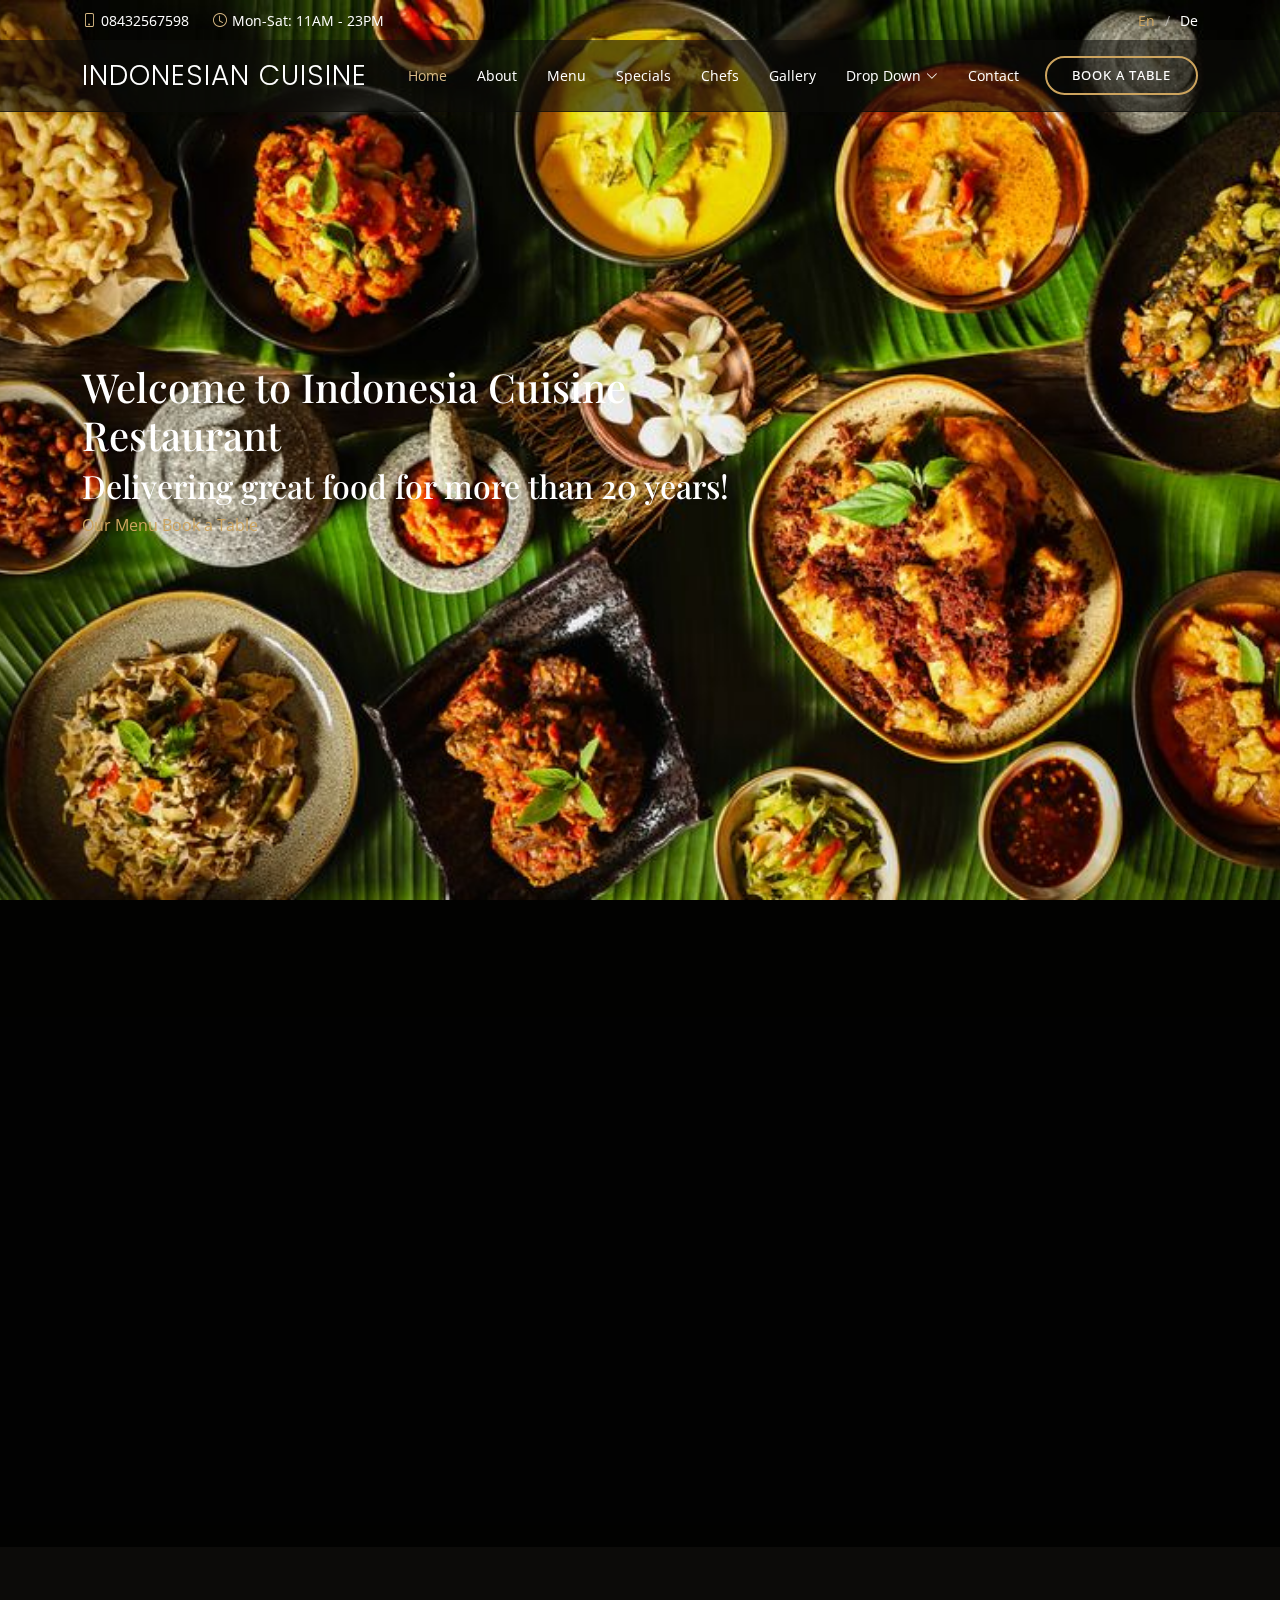
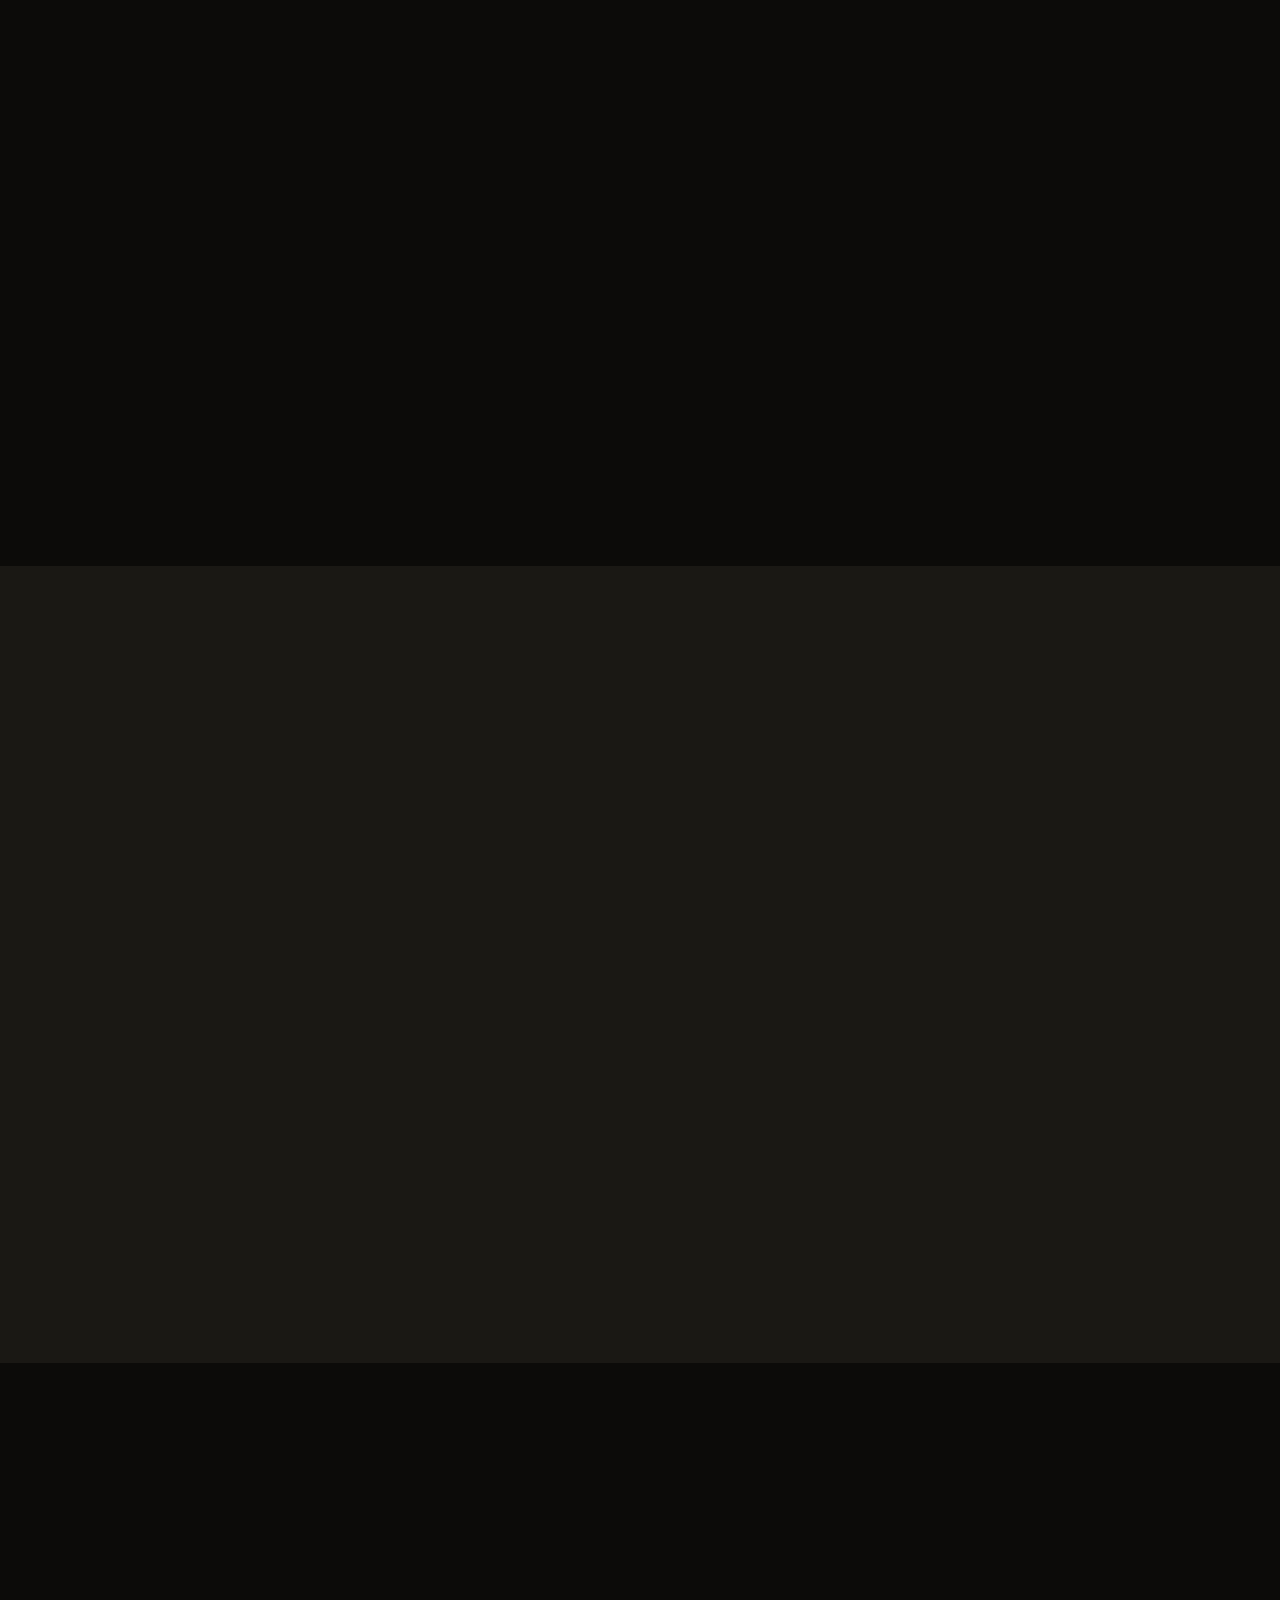
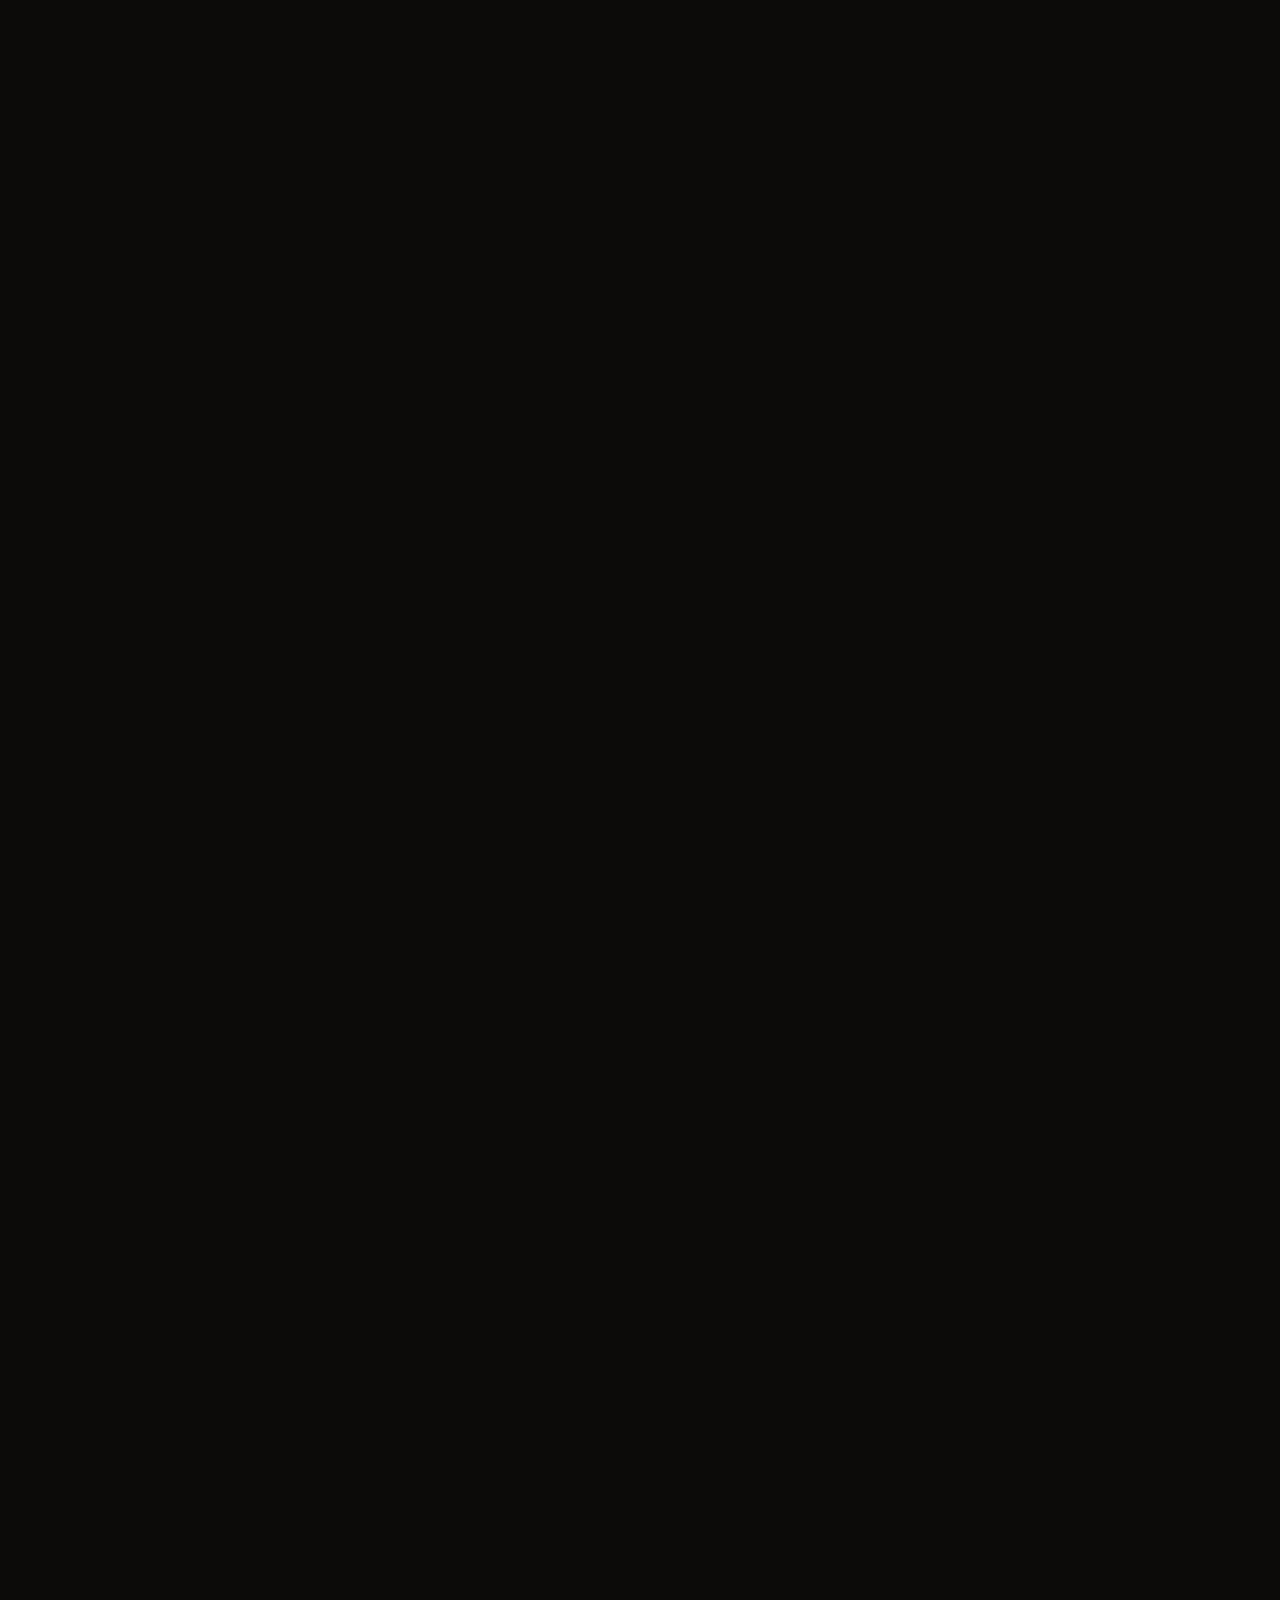
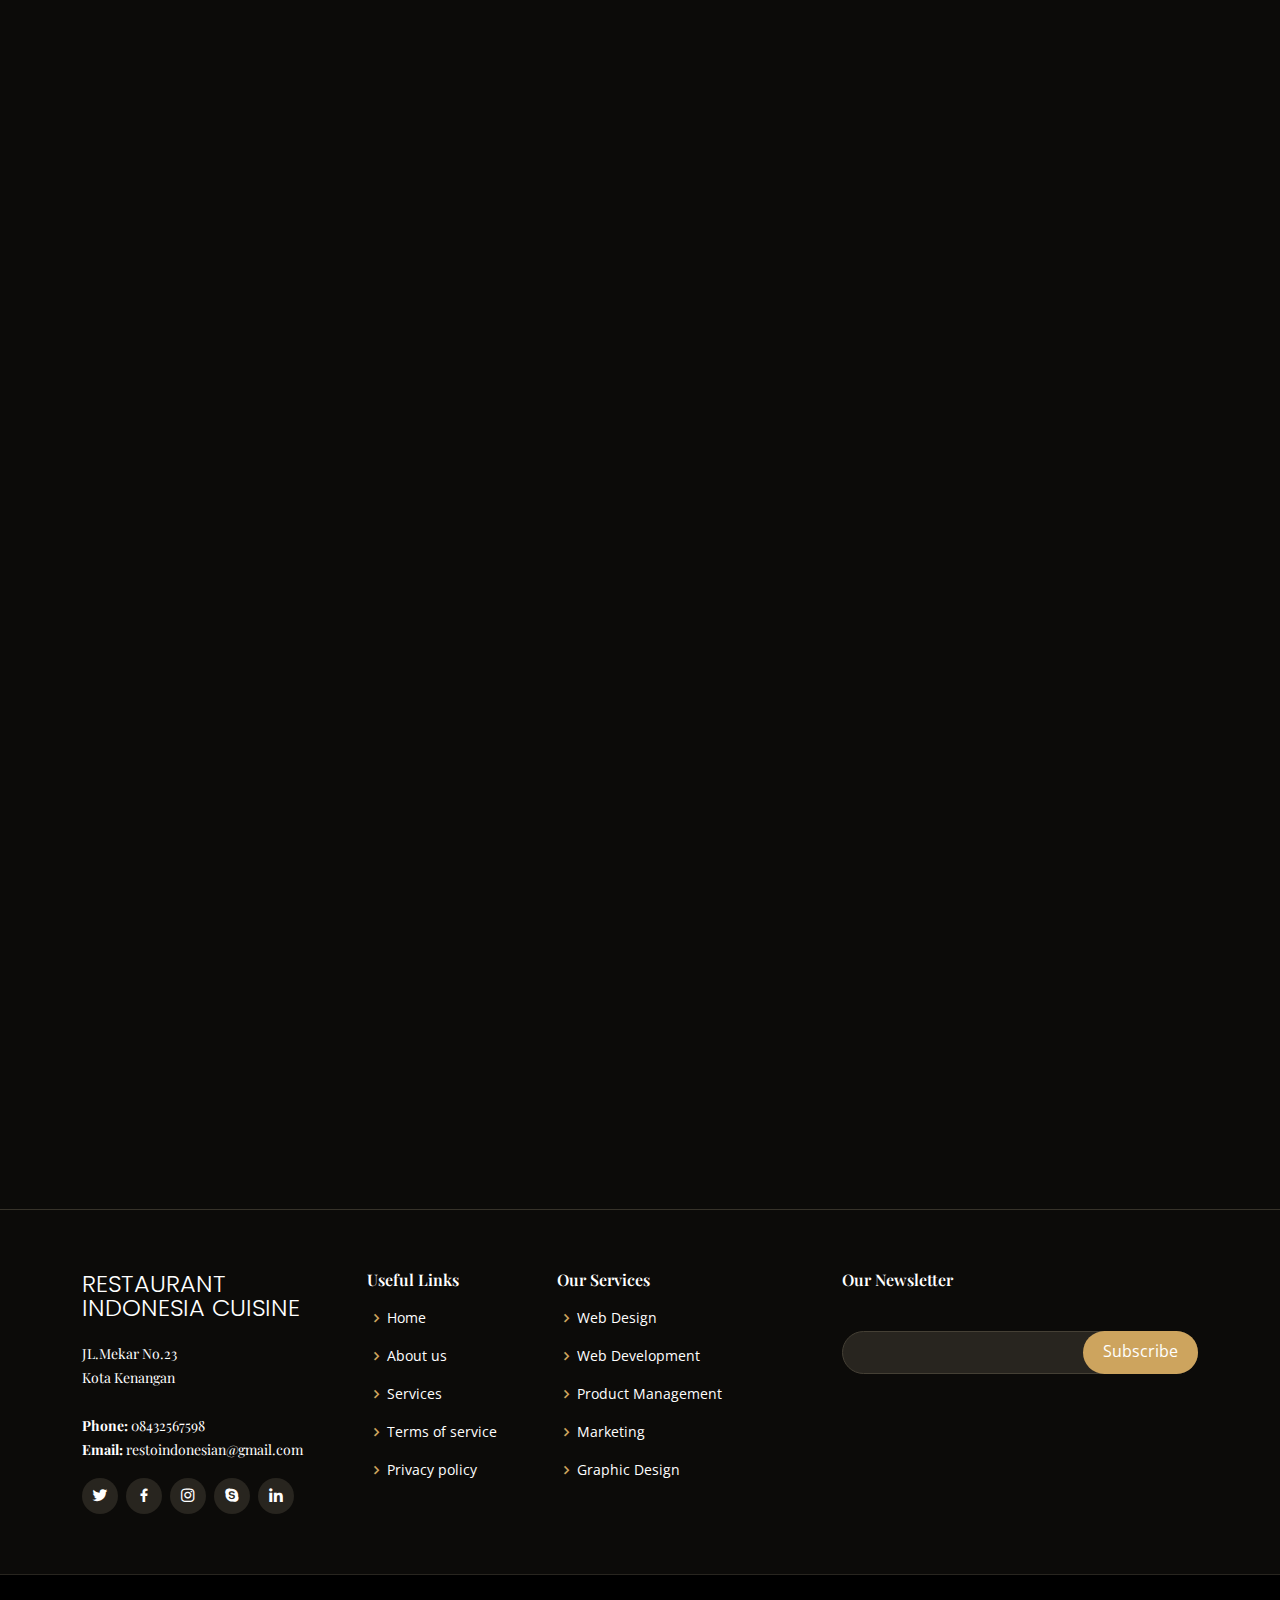
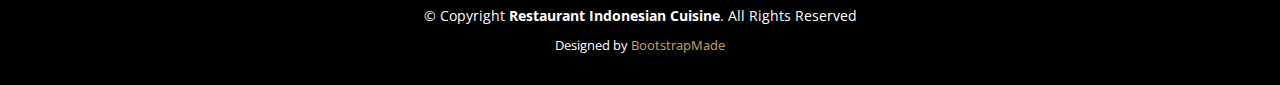
<file: index.html>
<!DOCTYPE html>
<html lang="en">

<head>
  <meta charset="utf-8">
  <meta content="width=device-width, initial-scale=1.0" name="viewport">

  <title>Indonesian Cuisine - Index</title>
  <meta content="" name="description">
  <meta content="" name="keywords">

  <!-- Favicons -->
  <link href="assets/img/favicon.png" rel="icon">
  <link href="assets/img/apple-touch-icon.png" rel="apple-touch-icon">

  <!-- Google Fonts -->
  <link href="https://fonts.googleapis.com/css?family=Open+Sans:300,300i,400,400i,600,600i,700,700i|Playfair+Display:ital,wght@0,400;0,500;0,600;0,700;1,400;1,500;1,600;1,700|Poppins:300,300i,400,400i,500,500i,600,600i,700,700i" rel="stylesheet">

  <!-- Vendor CSS Files -->
  <link href="assets/vendor/animate.css/animate.min.css" rel="stylesheet">
  <link href="assets/vendor/aos/aos.css" rel="stylesheet">
  <link href="assets/vendor/bootstrap/css/bootstrap.min.css" rel="stylesheet">
  <link href="assets/vendor/bootstrap-icons/bootstrap-icons.css" rel="stylesheet">
  <link href="assets/vendor/boxicons/css/boxicons.min.css" rel="stylesheet">
  <link href="assets/vendor/glightbox/css/glightbox.min.css" rel="stylesheet">
  <link href="assets/vendor/swiper/swiper-bundle.min.css" rel="stylesheet">

  <!-- Template Main CSS File -->
  <link href="assets/css/style.css" rel="stylesheet">

  <!-- =======================================================
  * Template Name: Restaurantly
  * Template URL: https://bootstrapmade.com/restaurantly-restaurant-template/
  * Updated: Mar 17 2024 with Bootstrap v5.3.3
  * Author: BootstrapMade.com
  * License: https://bootstrapmade.com/license/
  ======================================================== -->
</head>

<body>

  <!-- ======= Top Bar ======= -->
  <div id="topbar" class="d-flex align-items-center fixed-top">
    <div class="container d-flex justify-content-center justify-content-md-between">

      <div class="contact-info d-flex align-items-center">
        <i class="bi bi-phone d-flex align-items-center"><span>08432567598</span></i>
        <i class="bi bi-clock d-flex align-items-center ms-4"><span> Mon-Sat: 11AM - 23PM</span></i>
      </div>

      <div class="languages d-none d-md-flex align-items-center">
        <ul>
          <li>En</li>
          <li><a href="#">De</a></li>
        </ul>
      </div>
    </div>
  </div>

  <!-- ======= Header ======= -->
  <header id="header" class="fixed-top d-flex align-items-cente">
    <div class="container-fluid container-xl d-flex align-items-center justify-content-lg-between">

      <h1 class="logo me-auto me-lg-0"><a href="index.html">Indonesian Cuisine</a></h1>
      <!-- Uncomment below if you prefer to use an image logo -->
      <!-- <a href="index.html" class="logo me-auto me-lg-0"><img src="assets/img/logo.png" alt="" class="img-fluid"></a>-->

      <nav id="navbar" class="navbar order-last order-lg-0">
        <ul>
          <li><a class="nav-link scrollto active" href="#kuliner">Home</a></li>
          <li><a class="nav-link scrollto" href="#about">About</a></li>
          <li><a class="nav-link scrollto" href="#menu">Menu</a></li>
          <li><a class="nav-link scrollto" href="#specials">Specials</a></li>
          <li><a class="nav-link scrollto" href="#chefs">Chefs</a></li>
          <li><a class="nav-link scrollto" href="#gallery">Gallery</a></li>
          <li class="dropdown"><a href="#"><span>Drop Down</span> <i class="bi bi-chevron-down"></i></a>
            <ul>
              <li><a href="#">Drop Down 1</a></li>
              <li class="dropdown"><a href="#"><span>Deep Drop Down</span> <i class="bi bi-chevron-right"></i></a>
                <ul>
                  <li><a href="#">Deep Drop Down 1</a></li>
                  <li><a href="#">Deep Drop Down 2</a></li>
                  <li><a href="#">Deep Drop Down 3</a></li>
                  <li><a href="#">Deep Drop Down 4</a></li>  
                  <li><a href="#">Deep Drop Down 5</a></li>
                </ul>
              </li>
              <li><a href="#">Drop Down 2</a></li>
              <li><a href="#">Drop Down 3</a></li>
              <li><a href="#">Drop Down 4</a></li>
            </ul>
          </li>
          <li><a class="nav-link scrollto" href="#contact">Contact</a></li>
        </ul>
        <i class="bi bi-list mobile-nav-toggle"></i>
      </nav><!-- .navbar -->
      <a href="#book-a-table" class="book-a-table-btn scrollto d-none d-lg-flex">Book a table</a>

    </div>
  </header><!-- End Header -->

  <!-- ======= kuliner Section ======= -->
  <section id="kuliner" class="d-flex align-items-center">
    <div class="container position-relative text-center text-lg-start" data-aos="zoom-in" data-aos-delay="100">
      <div class="row">
        <div class="col-lg-8">
          <h1>Welcome to  Indonesia Cuisine <dark>Restaurant</dark></h1>
          <h2>Delivering great food for more than 20 years!</h2>

          <div class="btns">
            <a href="#menu" class="btn-menu animated fadeInUp scrollto">Our Menu</a>
            <a href="#book-a-table" class="btn-book animated fadeInUp scrollto">Book a Table</a>
          </div>
        </div>
      </div>
    </div>
  </section><!-- End Kuliner -->

  <main id="main">

    <!-- ======= About Section ======= -->
    <section id="about" class="about">
      <div class="container" data-aos="fade-up">

        <div class="row">
          <div class="col-lg-6 order-1 order-lg-2" data-aos="zoom-in" data-aos-delay="100">
            <div class="about-img">
              <img src="assets/img/ttg-bg.jpg" alt="">
            </div>
          </div>
          <div class="col-lg-6 pt-4 pt-lg-0 order-2 order-lg-1 content">
            <h3>DESPRIPSI TENTANG RESTORAN</h3>
            <p class="fst-italic">
              Makanan Indonesia adalah perpaduan yang kaya dari berbagai pengaruh budaya, tradisi, dan bahan-bahan lokal yang melahirkan rasa dan aroma unik. Makanan Indonesia sering kali dikenal karena keanekaragaman rempah-rempahnya, yang menciptakan masakan yang beragam dalam cita rasa dan tekstur. Dari nasi goreng hingga rendang, sate, gado-gado, dan nasi padang, makanan Indonesia menawarkan pengalaman kuliner yang memikat dengan cita rasa yang lezat, warisan budaya yang kaya, dan keunikan dalam setiap hidangan.
            </p>
            <p>
              Dengan mempertahankan cita rasa asli dan menggunakan bahan-bahan berkualitas, restoran Indonesian Cuisine berusaha memberikan pengalaman kuliner yang autentik kepada para pelanggan. Mereka seringkali menggunakan rempah-rempah tradisional dan bumbu-bumbu khas Indonesia untuk menciptakan hidangan yang lezat dan beragam.

Selain itu, suasana restoran Indonesian Cuisine sering kali dirancang untuk menciptakan nuansa yang mengingatkan pada keindahan alam dan budaya Indonesia. Dekorasi, musik, dan suasana dapat memberikan pengalaman yang lengkap bagi para pengunjung, memperkaya sensasi makan dengan suasana yang menggugah selera.
            </p>
          </div>
        </div>

      </div>
    </section><!-- End About Section -->

    <!-- ======= Why Us Section ======= -->
    <section id="why-us" class="why-us">
      <div class="container" data-aos="fade-up">

        <div class="section-title">
          <h2>Kenapa</h2>
          <p>Memilih Restoran Kami</p>
        </div>

        <div class="row">

          <div class="col-lg-4">
            <div class="box" data-aos="zoom-in" data-aos-delay="100">
              <span>01</span>
              <h4>Keanekaragaman Kuliner </h4>
              <p>Restoran Indonesian Cuisine menawarkan berbagai hidangan autentik dari berbagai daerah di Indonesia. Mulai dari rendang Sumatera hingga nasi goreng Jawa, sate Madura, gado-gado Betawi, dan banyak lagi. Dengan demikian, Anda dapat menjelajahi kekayaan kuliner Indonesia tanpa harus berpergian ke seluruh negeri.</p>
            </div>
          </div>

          <div class="col-lg-4 mt-4 mt-lg-0">
            <div class="box" data-aos="zoom-in" data-aos-delay="200">
              <span>02</span>
              <h4>Rasa yang Otentik</h4>
              <p>Restoran Indonesian Cuisine berkomitmen untuk menjaga keaslian rasa dalam setiap hidangannya. Para koki kami menggunakan resep tradisional dan bahan-bahan berkualitas tinggi untuk menciptakan cita rasa yang sesungguhnya, membawa Anda pada perjalanan kuliner yang memikat.</p>
            </div>
          </div>

          <div class="col-lg-4 mt-4 mt-lg-0">
            <div class="box" data-aos="zoom-in" data-aos-delay="300">
              <span>03</span>
              <h4> Kualitas Bahan-Bahan</h4>
              <p>Kami memilih bahan-bahan segar dan berkualitas untuk setiap hidangan kami. Dengan memperhatikan kualitas bahan baku, kami menghasilkan hidangan yang lezat dan menyehatkan untuk dinikmati oleh pelanggan kami.</p>
            </div>
          </div>

        </div>

      </div>
    </section><!-- End Why Us Section -->

    <!-- ======= Menu Section ======= -->
    <section id="menu" class="menu section-bg">
      <div class="container" data-aos="fade-up">

        <div class="section-title">
          <h2>Menu</h2>
          <p>Makanan lezat Indonesian Restaurant</p>
        </div>

        <div class="row" data-aos="fade-up" data-aos-delay="100">
          <div class="col-lg-12 d-flex justify-content-center">
            <ul id="menu-flters">
              <li data-filter="*" class="filter-active">All</li>
              <li data-filter=".filter-starters">Starters</li>
              <li data-filter=".filter-salads">Salads</li>
              <li data-filter=".filter-specialty">Specialty</li>
            </ul>
          </div>
        </div>

        <div class="row menu-container" data-aos="fade-up" data-aos-delay="200">

          <div class="col-lg-6 menu-item filter-specialty">
            <img src="assets/img/menu/rendang.jpg" class="menu-img" alt="">
            <div class="menu-content">
              <a href="#">Rendang</a><span>30K</span>
            </div>
            <div class="menu-ingredients">
              daging sapi premium, bahan-bahan premium
            </div>
          </div>

          <div class="col-lg-6 menu-item filter-specialty">
            <img src="assets/img/menu/soto.jpg" class="menu-img" alt="">
            <div class="menu-content">
              <a href="#">Soto</a><span>35K</span>
            </div>
            <div class="menu-ingredients">
              bihun,telur,sayuran,ayam
            </div>
          </div>

          <div class="col-lg-6 menu-item filter-starters">
            <img src="assets/img/menu/megono.jpg" class="menu-img" alt="">
            <div class="menu-content">
              <a href="#">Nasi Megono</a><span>25k</span>
            </div>
            <div class="menu-ingredients">
              nasi,megono,tempe goreng, dan telur puyuh
            </div>
          </div>

          <div class="col-lg-6 menu-item filter-specialty">
            <img src="assets/img/menu/sate.jpg" class="menu-img" alt="">
            <div class="menu-content">
              <a href="#">Sate Ayam/Kambing</a><span>50K</span>
            </div>
            <div class="menu-ingredients">
              Sate, lontong, telur
            </div>
          </div>

          <div class="col-lg-6 menu-item filter-salads">
            <img src="assets/img/menu/gado gado.jpg" class="menu-img" alt="">
            <div class="menu-content">
              <a href="#">Gado-Gado</a><span>34k</span>
            </div>
            <div class="menu-ingredients">
              Sayuran, telur, tahu, krupuk, lontong
            </div>
          </div>

          <div class="col-lg-6 menu-item filter-specialty">
            <img src="assets/img/menu/padang.jpg" class="menu-img" alt="">
            <div class="menu-content">
              <a href="#">Masakan Padang</a><span>45K</span>
            </div>
            <div class="menu-ingredients">
             ayam goreng, daun singkong, sambel, rendang, sayur nangka muda, kuah tunjang dan kuah rendang
            </div>
          </div>

          <div class="col-lg-6 menu-item filter-starters">
            <img src="assets/img/menu/ayam goreng.jpg" class="menu-img" alt="">
            <div class="menu-content">
              <a href="#">Ayam Goreng</a><span>30K</span>
            </div>
            <div class="menu-ingredients">
              Ayam goreng, sayuran, sambel, nasi
            </div>
          </div>

          <div class="col-lg-6 menu-item filter-starters">
            <img src="assets/img/menu/nasi goreng.jpg" class="menu-img" alt="">
            <div class="menu-content">
              <a href="#">Nasi Goreng Udang</a><span>45K</span>
            </div>
            <div class="menu-ingredients">
              udang, nasi goreng, sayuran
            </div>
          </div>

          <div class="col-lg-6 menu-item filter-specialty">
            <img src="assets/img/menu/martabak.jpg" class="menu-img" alt="">
            <div class="menu-content">
              <a href="#">Martabak</a><span>50K</span>
            </div>
            <div class="menu-ingredients">
              oreo,kacang,misis warna warni,pisang, selai, keju
            </div>
          </div>

        </div>

      </div>
    </section><!-- End Menu Section -->

    <!-- ======= Specials Section ======= -->
    <section id="specials" class="specials">
      <div class="container" data-aos="fade-up">

        <div class="section-title">
          <h2>Specials</h2>
          <p>Check Our Specials</p>
        </div>

        <div class="row" data-aos="fade-up" data-aos-delay="100">
          <div class="col-lg-3">
            <ul class="nav nav-tabs flex-column">
              <li class="nav-item">
                <a class="nav-link active show" data-bs-toggle="tab" href="#tab-1">Masakan Nusantara</a>
              </li>
              <li class="nav-item">
                <a class="nav-link" data-bs-toggle="tab" href="#tab-2">Makanan Sate</a>
              </li>
              <li class="nav-item">
                <a class="nav-link" data-bs-toggle="tab" href="#tab-3">Makanan Manis</a>
              </li>
              <li class="nav-item">
                <a class="nav-link" data-bs-toggle="tab" href="#tab-4">Masakan Soto</a>
              </li>
              <li class="nav-item">
                <a class="nav-link" data-bs-toggle="tab" href="#tab-5">Masakan Padang</a>
              </li>
            </ul>
          </div>
          <div class="col-lg-9 mt-4 mt-lg-0">
            <div class="tab-content">
              <div class="tab-pane active show" id="tab-1">
                <div class="row">
                  <div class="col-lg-8 details order-2 order-lg-1">
                    <h3>MASAKAN RENDANG</h3>
                    <p class="fst-italic">Rendang istimewa karena kombinasi uniknya antara daging yang empuk, kuah santan kental, dan rempah-rempah yang melimpah, menciptakan rasa yang mendalam dan kompleks. Proses memasak yang lama serta penggunaan bahan-bahan alami memberikan cita rasa yang otentik dan khas. Selain itu, rendang juga memiliki nilai budaya yang kuat di Indonesia dan diakui secara internasional sebagai salah satu hidangan terenak di dunia.</p>
                    <p>Rendang terkenal karena teksturnya yang lembut dan dagingnya yang empuk, yang disertai dengan kuah kental yang kaya rempah-rempah. Rasa rempah-rempah yang mendalam dan kompleks, yang dipadukan dengan kelembutan daging yang direndam dalam santan, menciptakan cita rasa yang sangat khas.  Menggunakan campuran rempah-rempah tradisional Indonesia seperti serai, daun jeruk, lengkuas, jahe, bawang merah, bawang putih, dan berbagai macam rempah-rempah lainnya. Gabungan ini memberikan lapisan rasa yang kompleks dan mendalam.</p>
                  </div>
                  <div class="col-lg-4 text-center order-1 order-lg-2">
                    <img src="assets/img/special_1.png" alt="" class="img-fluid">
                  </div>
                </div>
              </div>
              <div class="tab-pane" id="tab-2">
                <div class="row">
                  <div class="col-lg-8 details order-2 order-lg-1">
                    <h3>SATE AYAM/KAMBING</h3>
                    <p class="fst-italic">Sate adalah hidangan yang istimewa karena kesederhanaannya yang menyatukan rasa, aroma, dan kebersamaan dalam satu sajian. Potongan daging yang ditusuk dan dipanggang di atas bara api dengan bumbu yang khas memberikan cita rasa yang menggugah selera. Pengalaman menyantap sate sering kali melibatkan proses sosial yang hangat, seperti berkumpul bersama keluarga atau teman-teman, sehingga menciptakan momen yang berkesan dan istimewa.</p>
                    <p>Daging yang dipanggang di atas bara api memberikan rasa yang khas dan aroma yang menggugah selera. Ketika dipadukan dengan bumbu kacang yang gurih dan pedas, serta sedikit manis, sate menawarkan kombinasi rasa yang benar-benar memikat.</p>
                  </div>
                  <div class="col-lg-4 text-center order-1 order-lg-2">
                    <img src="assets/img/special_2.png" alt="" class="img-fluid">
                  </div>
                </div>
              </div>
              <div class="tab-pane" id="tab-3">
                <div class="row">
                  <div class="col-lg-8 details order-2 order-lg-1">
                    <h3>MARTABAK JUMBO</h3>
                    <p class="fst-italic">Martabak adalah hidangan khas Indonesia yang terdiri dari adonan tipis yang digoreng hingga menjadi krispi di luar dan lembut di dalam. Biasanya diisi dengan berbagai bahan seperti cokelat, keju, kacang, atau daging cincang, martabak menawarkan kombinasi rasa yang unik antara manis dan gurih. Proses pembuatannya melibatkan penggulungan adonan dan penggorengan dengan minyak panas hingga matang sempurna. Martabak sering disajikan sebagai camilan atau hidangan penutup dan merupakan salah satu makanan favorit di Indonesia yang sering dijumpai di warung-warung pinggir jalan hingga restoran mewah.</p>
                  </div>
                  <div class="col-lg-4 text-center order-1 order-lg-2">
                    <img src="assets/img/special_3.png" alt="" class="img-fluid">
                  </div>
                </div>
              </div>
              <div class="tab-pane" id="tab-4">
                <div class="row">
                  <div class="col-lg-8 details order-2 order-lg-1">
                    <h3>MAKANAN SOTO</h3>
                    <p class="fst-italic">Soto adalah hidangan khas Indonesia yang terdiri dari kuah kaldu yang kaya rempah-rempah, daging atau ayam yang diiris tipis, serta tambahan bahan seperti telur rebus, kentang, atau tauge. Kuahnya yang kental dan beraroma, disajikan panas dan biasanya disertai dengan nasi atau lontong. Soto memiliki rasa yang lezat dan bergizi, sering dijadikan sarapan atau makanan utama untuk menyambut tamu. Variasi soto di Indonesia sangat beragam, dengan setiap daerah memiliki resep khasnya sendiri.</p>
                    <p>Soto telah menjadi bagian tak terpisahkan dari budaya kuliner Indonesia. Ditemukan di warung-warung pinggir jalan hingga restoran mewah, soto tidak hanya memuaskan lidah, tetapi juga menyatukan masyarakat dalam keberagaman kuliner Indonesia.</p>
                  </div>
                  <div class="col-lg-4 text-center order-1 order-lg-2">
                    <img src="assets/img/special_4.png" alt="" class="img-fluid">
                  </div>
                </div>
              </div>
              <div class="tab-pane" id="tab-5">
                <div class="row">
                  <div class="col-lg-8 details order-2 order-lg-1">
                    <h3>MASAKAN PADANG</h3>
                    <p class="fst-italic">Masakan Padang adalah salah satu kebanggaan kuliner Indonesia yang terkenal dengan kekayaan rasa rempah-rempahnya yang memikat. Dengan kuah santan yang kental, hidangan Padang seperti rendang, gulai, dan sambalado menawarkan cita rasa yang mendalam dan nikmat. Penyajian prasmanan di atas meja dengan beragam hidangan yang tersaji membuat pengalaman makan di warung Padang menjadi unik dan berkesan. Masakan Padang telah meraih ketenaran internasional dan tetap menjadi favorit di seluruh dunia karena konsistensi rasa dan kualitasnya yang tinggi.</p>
                  </div>
                  <div class="col-lg-4 text-center order-1 order-lg-2">
                    <img src="assets/img/special_5.png" alt="" class="img-fluid">
                  </div>
                </div>
              </div>
            </div>
          </div>
        </div>

      </div>
    </section><!-- End Specials Section -->

   
    <!-- ======= Book A Table Section ======= -->
    <section id="book-a-table" class="book-a-table">
      <div class="container" data-aos="fade-up">

        <div class="section-title">
          <h2>Reservation</h2>
          <p>Book a Table</p>
        </div>

        <form action="forms/book-a-table.php" method="post" role="form" class="php-email-form" data-aos="fade-up" data-aos-delay="100">
          <div class="row">
            <div class="col-lg-4 col-md-6 form-group">
              <input type="text" name="name" class="form-control" id="name" placeholder="Your Name" data-rule="minlen:4" data-msg="Please enter at least 4 chars">
              <div class="validate"></div>
            </div>
            <div class="col-lg-4 col-md-6 form-group mt-3 mt-md-0">
              <input type="email" class="form-control" name="email" id="email" placeholder="Your Email" data-rule="email" data-msg="Please enter a valid email">
              <div class="validate"></div>
            </div>
            <div class="col-lg-4 col-md-6 form-group mt-3 mt-md-0">
              <input type="text" class="form-control" name="phone" id="phone" placeholder="Your Phone" data-rule="minlen:4" data-msg="Please enter at least 4 chars">
              <div class="validate"></div>
            </div>
            <div class="col-lg-4 col-md-6 form-group mt-3">
              <input type="text" name="date" class="form-control" id="date" placeholder="Date" data-rule="minlen:4" data-msg="Please enter at least 4 chars">
              <div class="validate"></div>
            </div>
            <div class="col-lg-4 col-md-6 form-group mt-3">
              <input type="text" class="form-control" name="time" id="time" placeholder="Time" data-rule="minlen:4" data-msg="Please enter at least 4 chars">
              <div class="validate"></div>
            </div>
            <div class="col-lg-4 col-md-6 form-group mt-3">
              <input type="number" class="form-control" name="people" id="people" placeholder="# of people" data-rule="minlen:1" data-msg="Please enter at least 1 chars">
              <div class="validate"></div>
            </div>
          </div>
          <div class="form-group mt-3">
            <textarea class="form-control" name="message" rows="5" placeholder="Message"></textarea>
            <div class="validate"></div>
          </div>
          <div class="mb-3">
            <div class="loading">Loading</div>
            <div class="error-message"></div>
            <div class="sent-message">Your booking request was sent. We will call back or send an Email to confirm your reservation. Thank you!</div>
          </div>
          <div class="text-center"><button type="submit">Book a Table</button></div>
        </form>

      </div>
    </section><!-- End Book A Table Section -->

    
    <!-- ======= Gallery Section ======= -->
    <section id="gallery" class="gallery">

      <div class="container" data-aos="fade-up">
        <div class="section-title">
          <h2>Gallery</h2>
          <p>Some photos from Our Restaurant</p>
        </div>
      </div>

      <div class="container-fluid" data-aos="fade-up" data-aos-delay="100">

        <div class="row g-0">

          <div class="col-lg-3 col-md-4">
            <div class="gallery-item">
              <a href="assets/img/gallery/gallery-1.jpg" class="gallery-lightbox" data-gall="gallery-item">
                <img src="assets/img/gallery/gallery-1.jpg" alt="" class="img-fluid">
              </a>
            </div>
          </div>

          <div class="col-lg-3 col-md-4">
            <div class="gallery-item">
              <a href="assets/img/gallery/gallery-2.jpg" class="gallery-lightbox" data-gall="gallery-item">
                <img src="assets/img/gallery/gallery-2.jpg" alt="" class="img-fluid">
              </a>
            </div>
          </div>

          <div class="col-lg-3 col-md-4">
            <div class="gallery-item">
              <a href="assets/img/gallery/gallery-3.jpg" class="gallery-lightbox" data-gall="gallery-item">
                <img src="assets/img/gallery/gallery-3.jpg" alt="" class="img-fluid">
              </a>
            </div>
          </div>

          <div class="col-lg-3 col-md-4">
            <div class="gallery-item">
              <a href="assets/img/gallery/gallery-4.jpg" class="gallery-lightbox" data-gall="gallery-item">
                <img src="assets/img/gallery/gallery-4.jpg" alt="" class="img-fluid">
              </a>
            </div>
          </div>

          <div class="col-lg-3 col-md-4">
            <div class="gallery-item">
              <a href="assets/img/gallery/gallery-5.jpg" class="gallery-lightbox" data-gall="gallery-item">
                <img src="assets/img/gallery/gallery-5.jpg" alt="" class="img-fluid">
              </a>
            </div>
          </div>

          <div class="col-lg-3 col-md-4">
            <div class="gallery-item">
              <a href="assets/img/gallery/gallery-6.jpg" class="gallery-lightbox" data-gall="gallery-item">
                <img src="assets/img/gallery/gallery-6.jpg" alt="" class="img-fluid">
              </a>
            </div>
          </div>

          <div class="col-lg-3 col-md-4">
            <div class="gallery-item">
              <a href="assets/img/gallery/gallery-7.jpg" class="gallery-lightbox" data-gall="gallery-item">
                <img src="assets/img/gallery/gallery-7.jpg" alt="" class="img-fluid">
              </a>
            </div>
          </div>

          <div class="col-lg-3 col-md-4">
            <div class="gallery-item">
              <a href="assets/img/gallery/gallery-8.jpg" class="gallery-lightbox" data-gall="gallery-item">
                <img src="assets/img/gallery/gallery-8.jpg" alt="" class="img-fluid">
              </a>
            </div>
          </div>

        </div>

      </div>
    </section><!-- End Gallery Section -->

    <!-- ======= Chefs Section ======= -->
    <section id="chefs" class="chefs">
      <div class="container" data-aos="fade-up">

        <div class="section-title">
          <h2>Chefs</h2>
          <p>Our Proffesional Chefs</p>
        </div>

        <div class="row">

          <div class="col-lg-4 col-md-6">
            <div class="member" data-aos="zoom-in" data-aos-delay="100">
              <img src="assets/img/chefs/cheff_1.jpg" class="img-fluid" alt="">
              <div class="member-info">
                <div class="member-info-content">
                  <h4>Puti Renatta R. Moeloek</h4>
                  <span>Master Chef</span>
                </div>
                <div class="social">
                  <a href=""><i class="bi bi-twitter"></i></a>
                  <a href=""><i class="bi bi-facebook"></i></a>
                  <a href=""><i class="bi bi-instagram"></i></a>
                  <a href=""><i class="bi bi-linkedin"></i></a>
                </div>
              </div>
            </div>
          </div>

          <div class="col-lg-4 col-md-6">
            <div class="member" data-aos="zoom-in" data-aos-delay="200">
              <img src="assets/img/chefs/cheff_2.jpg" class="img-fluid" alt="">
              <div class="member-info">
                <div class="member-info-content">
                  <h4>Arnold poernomo </h4>
                  <span>Patissier</span>
                </div>
                <div class="social">
                  <a href=""><i class="bi bi-twitter"></i></a>
                  <a href=""><i class="bi bi-facebook"></i></a>
                  <a href=""><i class="bi bi-instagram"></i></a>
                  <a href=""><i class="bi bi-linkedin"></i></a>
                </div>
              </div>
            </div>
          </div>

          <div class="col-lg-4 col-md-6">
            <div class="member" data-aos="zoom-in" data-aos-delay="300">
              <img src="assets/img/chefs/cheff_3.jpg" class="img-fluid" alt="">
              <div class="member-info">
                <div class="member-info-content">
                  <h4>Junior John Rorimpandey</h4>
                  <span>Cook</span>
                </div>
                <div class="social">
                  <a href=""><i class="bi bi-twitter"></i></a>
                  <a href=""><i class="bi bi-facebook"></i></a>
                  <a href=""><i class="bi bi-instagram"></i></a>
                  <a href=""><i class="bi bi-linkedin"></i></a>
                </div>
              </div>
            </div>
          </div>

        </div>

      </div>
    </section><!-- End Chefs Section -->

    <!-- ======= Contact Section ======= -->
    <section id="contact" class="contact">
      <div class="container" data-aos="fade-up">

        <div class="section-title">
          <h2>Contact</h2>
          <p>Contact Us</p>
        </div>
      </div>

      

      <div class="container" data-aos="fade-up">

        <div class="row mt-5">

          <div class="col-lg-4">
            <div class="info">
              <div class="address">
                <i class="bi bi-geo-alt"></i>
                <h4>Location:</h4>
                <p>JL.Mekar No.23 , Kota Kenangan</p>
              </div>

              <div class="open-hours">
                <i class="bi bi-clock"></i>
                <h4>Open Hours:</h4>
                <p>
                  Monday-Saturday:<br>
                  11:00 AM - 2300 PM
                </p>
              </div>

              <div class="email">
                <i class="bi bi-envelope"></i>
                <h4>Email:</h4>
                <p>restoindonesian@gmail.com</p>
              </div>

              <div class="phone">
                <i class="bi bi-phone"></i>
                <h4>Call:</h4>
                <p>08432567598</p>
              </div>

            </div>

          </div>

          <div class="col-lg-8 mt-5 mt-lg-0">

            <form action="forms/contact.php" method="post" role="form" class="php-email-form">
              <div class="row">
                <div class="col-md-6 form-group">
                  <input type="text" name="name" class="form-control" id="name" placeholder="Your Name" required>
                </div>
                <div class="col-md-6 form-group mt-3 mt-md-0">
                  <input type="email" class="form-control" name="email" id="email" placeholder="Your Email" required>
                </div>
              </div>
              <div class="form-group mt-3">
                <input type="text" class="form-control" name="subject" id="subject" placeholder="Subject" required>
              </div>
              <div class="form-group mt-3">
                <textarea class="form-control" name="message" rows="8" placeholder="Message" required></textarea>
              </div>
              <div class="my-3">
                <div class="loading">Loading</div>
                <div class="error-message"></div>
                <div class="sent-message">Your message has been sent. Thank you!</div>
              </div>
              <div class="text-center"><button type="submit">Send Message</button></div>
            </form>

          </div>

        </div>

      </div>
    </section><!-- End Contact Section -->

  </main><!-- End #main -->

  <!-- ======= Footer ======= -->
  <footer id="footer">
    <div class="footer-top">
      <div class="container">
        <div class="row">

          <div class="col-lg-3 col-md-6">
            <div class="footer-info">
              <h3>Restaurant Indonesia Cuisine</h3>
              <p>
                JL.Mekar No.23 <br>
                Kota Kenangan<br><br>
                <strong>Phone:</strong> 08432567598<br>
                <strong>Email:</strong> restoindonesian@gmail.com<br>
              </p>
              <div class="social-links mt-3">
                <a href="#" class="twitter"><i class="bx bxl-twitter"></i></a>
                <a href="#" class="facebook"><i class="bx bxl-facebook"></i></a>
                <a href="#" class="instagram"><i class="bx bxl-instagram"></i></a>
                <a href="#" class="google-plus"><i class="bx bxl-skype"></i></a>
                <a href="#" class="linkedin"><i class="bx bxl-linkedin"></i></a>
              </div>
            </div>
          </div>

          <div class="col-lg-2 col-md-6 footer-links">
            <h4>Useful Links</h4>
            <ul>
              <li><i class="bx bx-chevron-right"></i> <a href="#">Home</a></li>
              <li><i class="bx bx-chevron-right"></i> <a href="#">About us</a></li>
              <li><i class="bx bx-chevron-right"></i> <a href="#">Services</a></li>
              <li><i class="bx bx-chevron-right"></i> <a href="#">Terms of service</a></li>
              <li><i class="bx bx-chevron-right"></i> <a href="#">Privacy policy</a></li>
            </ul>
          </div>

          <div class="col-lg-3 col-md-6 footer-links">
            <h4>Our Services</h4>
            <ul>
              <li><i class="bx bx-chevron-right"></i> <a href="#">Web Design</a></li>
              <li><i class="bx bx-chevron-right"></i> <a href="#">Web Development</a></li>
              <li><i class="bx bx-chevron-right"></i> <a href="#">Product Management</a></li>
              <li><i class="bx bx-chevron-right"></i> <a href="#">Marketing</a></li>
              <li><i class="bx bx-chevron-right"></i> <a href="#">Graphic Design</a></li>
            </ul>
          </div>

          <div class="col-lg-4 col-md-6 footer-newsletter">
            <h4>Our Newsletter</h4>
            <form action="" method="post">
              <input type="email" name="email"><input type="submit" value="Subscribe">
            </form>

          </div>

        </div>
      </div>
    </div>

    <div class="container">
      <div class="copyright">
        &copy; Copyright <strong><span>Restaurant Indonesian Cuisine</span></strong>. All Rights Reserved
      </div>
      <div class="credits">
        <!-- All the links in the footer should remain intact. -->
        <!-- You can delete the links only if you purchased the pro version. -->
        <!-- Licensing information: https://bootstrapmade.com/license/ -->
        <!-- Purchase the pro version with working PHP/AJAX contact form: https://bootstrapmade.com/restaurantly-restaurant-template/ -->
        Designed by <a href="https://bootstrapmade.com/">BootstrapMade</a>
      </div>
    </div>
  </footer><!-- End Footer -->

  <div id="preloader"></div>
  <a href="#" class="back-to-top d-flex align-items-center justify-content-center"><i class="bi bi-arrow-up-short"></i></a>

  <!-- Vendor JS Files -->
  <script src="assets/vendor/aos/aos.js"></script>
  <script src="assets/vendor/bootstrap/js/bootstrap.bundle.min.js"></script>
  <script src="assets/vendor/glightbox/js/glightbox.min.js"></script>
  <script src="assets/vendor/isotope-layout/isotope.pkgd.min.js"></script>
  <script src="assets/vendor/swiper/swiper-bundle.min.js"></script>
  <script src="assets/vendor/php-email-form/validate.js"></script>

  <!-- Template Main JS File -->
  <script src="assets/js/main.js"></script>

</body>

</html>
</file>
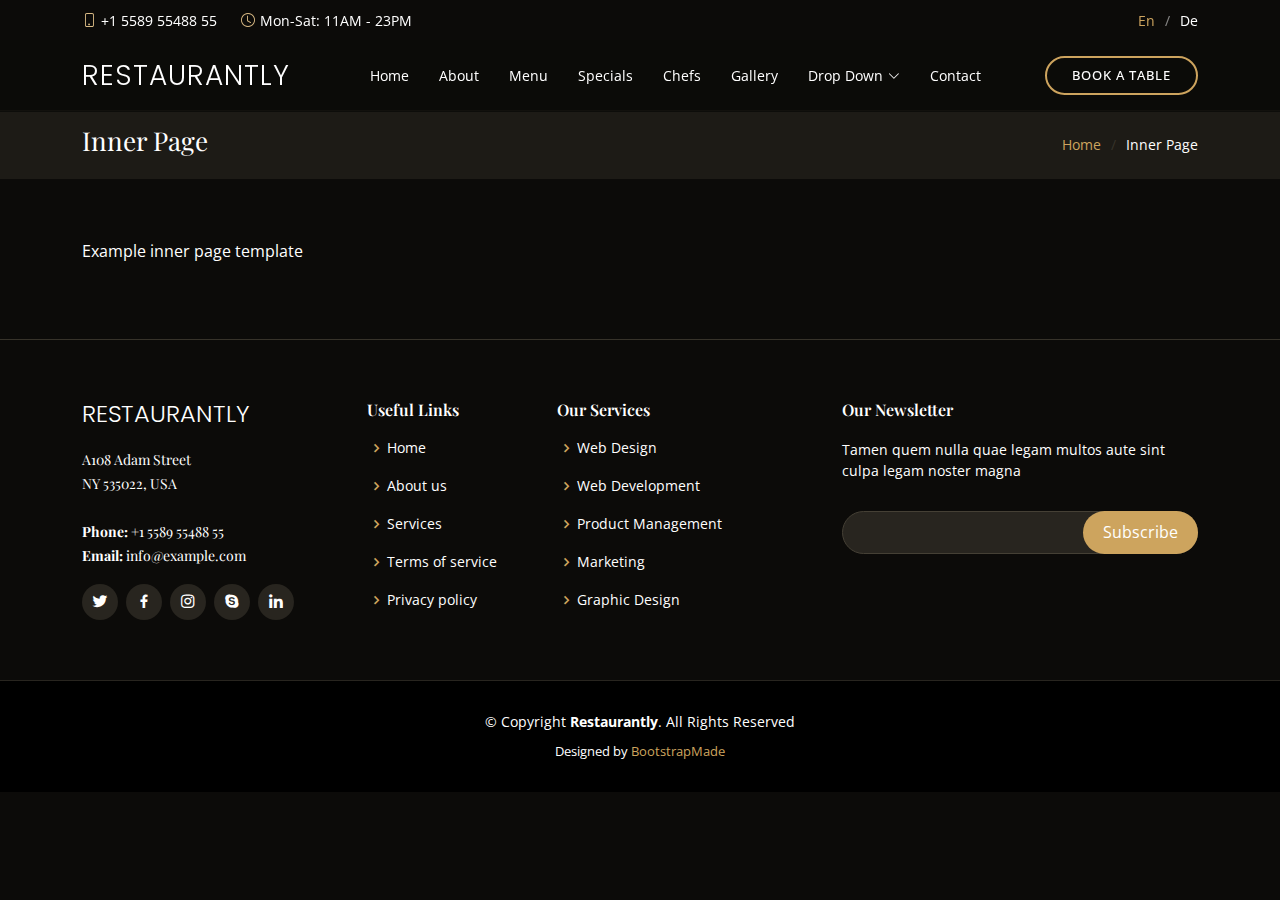
<file: inner-page.html>
<!DOCTYPE html>
<html lang="en">

<head>
  <meta charset="utf-8">
  <meta content="width=device-width, initial-scale=1.0" name="viewport">

  <title>Restaurantly Bootstrap Template - Inner Page</title>
  <meta content="" name="description">
  <meta content="" name="keywords">

  <!-- Favicons -->
  <link href="assets/img/favicon.png" rel="icon">
  <link href="assets/img/apple-touch-icon.png" rel="apple-touch-icon">

  <!-- Google Fonts -->
  <link href="https://fonts.googleapis.com/css?family=Open+Sans:300,300i,400,400i,600,600i,700,700i|Playfair+Display:ital,wght@0,400;0,500;0,600;0,700;1,400;1,500;1,600;1,700|Poppins:300,300i,400,400i,500,500i,600,600i,700,700i" rel="stylesheet">

  <!-- Vendor CSS Files -->
  <link href="assets/vendor/animate.css/animate.min.css" rel="stylesheet">
  <link href="assets/vendor/aos/aos.css" rel="stylesheet">
  <link href="assets/vendor/bootstrap/css/bootstrap.min.css" rel="stylesheet">
  <link href="assets/vendor/bootstrap-icons/bootstrap-icons.css" rel="stylesheet">
  <link href="assets/vendor/boxicons/css/boxicons.min.css" rel="stylesheet">
  <link href="assets/vendor/glightbox/css/glightbox.min.css" rel="stylesheet">
  <link href="assets/vendor/swiper/swiper-bundle.min.css" rel="stylesheet">

  <!-- Template Main CSS File -->
  <link href="assets/css/style.css" rel="stylesheet">

  <!-- =======================================================
  * Template Name: Restaurantly
  * Template URL: https://bootstrapmade.com/restaurantly-restaurant-template/
  * Updated: Mar 17 2024 with Bootstrap v5.3.3
  * Author: BootstrapMade.com
  * License: https://bootstrapmade.com/license/
  ======================================================== -->
</head>

<body>

  <!-- ======= Top Bar ======= -->
  <div id="topbar" class="d-flex align-items-center fixed-top">
    <div class="container d-flex justify-content-center justify-content-md-between">

      <div class="contact-info d-flex align-items-center">
        <i class="bi bi-phone d-flex align-items-center"><span>+1 5589 55488 55</span></i>
        <i class="bi bi-clock d-flex align-items-center ms-4"><span> Mon-Sat: 11AM - 23PM</span></i>
      </div>

      <div class="languages d-none d-md-flex align-items-center">
        <ul>
          <li>En</li>
          <li><a href="#">De</a></li>
        </ul>
      </div>
    </div>
  </div>

  <!-- ======= Header ======= -->
  <header id="header" class="fixed-top d-flex align-items-cente">
    <div class="container-fluid container-xl d-flex align-items-center justify-content-lg-between">

      <h1 class="logo me-auto me-lg-0"><a href="index.html">Restaurantly</a></h1>
      <!-- Uncomment below if you prefer to use an image logo -->
      <!-- <a href="index.html" class="logo me-auto me-lg-0"><img src="assets/img/logo.png" alt="" class="img-fluid"></a>-->

      <nav id="navbar" class="navbar order-last order-lg-0">
        <ul>
          <li><a class="nav-link scrollto " href="#kuliner">Home</a></li>
          <li><a class="nav-link scrollto" href="#about">About</a></li>
          <li><a class="nav-link scrollto" href="#menu">Menu</a></li>
          <li><a class="nav-link scrollto" href="#specials">Specials</a></li>
          <li><a class="nav-link scrollto" href="#chefs">Chefs</a></li>
          <li><a class="nav-link scrollto" href="#gallery">Gallery</a></li>
          <li class="dropdown"><a href="#"><span>Drop Down</span> <i class="bi bi-chevron-down"></i></a>
            <ul>
              <li><a href="#">Drop Down 1</a></li>
              <li class="dropdown"><a href="#"><span>Deep Drop Down</span> <i class="bi bi-chevron-right"></i></a>
                <ul>
                  <li><a href="#">Deep Drop Down 1</a></li>
                  <li><a href="#">Deep Drop Down 2</a></li>
                  <li><a href="#">Deep Drop Down 3</a></li>
                  <li><a href="#">Deep Drop Down 4</a></li>
                  <li><a href="#">Deep Drop Down 5</a></li>
                </ul>
              </li>
              <li><a href="#">Drop Down 2</a></li>
              <li><a href="#">Drop Down 3</a></li>
              <li><a href="#">Drop Down 4</a></li>
            </ul>
          </li>
          <li><a class="nav-link scrollto" href="#contact">Contact</a></li>
        </ul>
        <i class="bi bi-list mobile-nav-toggle"></i>
      </nav><!-- .navbar -->
      <a href="#book-a-table" class="book-a-table-btn scrollto d-none d-lg-flex">Book a table</a>

    </div>
  </header><!-- End Header -->

  <main id="main">
    <section class="breadcrumbs">
      <div class="container">

        <div class="d-flex justify-content-between align-items-center">
          <h2>Inner Page</h2>
          <ol>
            <li><a href="index.html">Home</a></li>
            <li>Inner Page</li>
          </ol>
        </div>

      </div>
    </section>

    <section class="inner-page">
      <div class="container">
        <p>
          Example inner page template
        </p>
      </div>
    </section>

  </main><!-- End #main -->

  <!-- ======= Footer ======= -->
  <footer id="footer">
    <div class="footer-top">
      <div class="container">
        <div class="row">

          <div class="col-lg-3 col-md-6">
            <div class="footer-info">
              <h3>Restaurantly</h3>
              <p>
                A108 Adam Street <br>
                NY 535022, USA<br><br>
                <strong>Phone:</strong> +1 5589 55488 55<br>
                <strong>Email:</strong> info@example.com<br>
              </p>
              <div class="social-links mt-3">
                <a href="#" class="twitter"><i class="bx bxl-twitter"></i></a>
                <a href="#" class="facebook"><i class="bx bxl-facebook"></i></a>
                <a href="#" class="instagram"><i class="bx bxl-instagram"></i></a>
                <a href="#" class="google-plus"><i class="bx bxl-skype"></i></a>
                <a href="#" class="linkedin"><i class="bx bxl-linkedin"></i></a>
              </div>
            </div>
          </div>

          <div class="col-lg-2 col-md-6 footer-links">
            <h4>Useful Links</h4>
            <ul>
              <li><i class="bx bx-chevron-right"></i> <a href="#">Home</a></li>
              <li><i class="bx bx-chevron-right"></i> <a href="#">About us</a></li>
              <li><i class="bx bx-chevron-right"></i> <a href="#">Services</a></li>
              <li><i class="bx bx-chevron-right"></i> <a href="#">Terms of service</a></li>
              <li><i class="bx bx-chevron-right"></i> <a href="#">Privacy policy</a></li>
            </ul>
          </div>

          <div class="col-lg-3 col-md-6 footer-links">
            <h4>Our Services</h4>
            <ul>
              <li><i class="bx bx-chevron-right"></i> <a href="#">Web Design</a></li>
              <li><i class="bx bx-chevron-right"></i> <a href="#">Web Development</a></li>
              <li><i class="bx bx-chevron-right"></i> <a href="#">Product Management</a></li>
              <li><i class="bx bx-chevron-right"></i> <a href="#">Marketing</a></li>
              <li><i class="bx bx-chevron-right"></i> <a href="#">Graphic Design</a></li>
            </ul>
          </div>

          <div class="col-lg-4 col-md-6 footer-newsletter">
            <h4>Our Newsletter</h4>
            <p>Tamen quem nulla quae legam multos aute sint culpa legam noster magna</p>
            <form action="" method="post">
              <input type="email" name="email"><input type="submit" value="Subscribe">
            </form>

          </div>

        </div>
      </div>
    </div>

    <div class="container">
      <div class="copyright">
        &copy; Copyright <strong><span>Restaurantly</span></strong>. All Rights Reserved
      </div>
      <div class="credits">
        <!-- All the links in the footer should remain intact. -->
        <!-- You can delete the links only if you purchased the pro version. -->
        <!-- Licensing information: https://bootstrapmade.com/license/ -->
        <!-- Purchase the pro version with working PHP/AJAX contact form: https://bootstrapmade.com/restaurantly-restaurant-template/ -->
        Designed by <a href="https://bootstrapmade.com/">BootstrapMade</a>
      </div>
    </div>
  </footer><!-- End Footer -->

  <div id="preloader"></div>
  <a href="#" class="back-to-top d-flex align-items-center justify-content-center"><i class="bi bi-arrow-up-short"></i></a>

  <!-- Vendor JS Files -->
  <script src="assets/vendor/aos/aos.js"></script>
  <script src="assets/vendor/bootstrap/js/bootstrap.bundle.min.js"></script>
  <script src="assets/vendor/glightbox/js/glightbox.min.js"></script>
  <script src="assets/vendor/isotope-layout/isotope.pkgd.min.js"></script>
  <script src="assets/vendor/swiper/swiper-bundle.min.js"></script>
  <script src="assets/vendor/php-email-form/validate.js"></script>

  <!-- Template Main JS File -->
  <script src="assets/js/main.js"></script>

</body>

</html>
</file>
<file: assets/css/style.css>
/**
* Template Name: Restaurantly
* Template URL: https://bootstrapmade.com/restaurantly-restaurant-template/
* Updated: Mar 17 2024 with Bootstrap v5.3.3
* Author: BootstrapMade.com
* License: https://bootstrapmade.com/license/
*/

/*--------------------------------------------------------------
# General
--------------------------------------------------------------*/
body {
  font-family: "Open Sans", sans-serif;
  background: #0c0b09;
  color: #fff;
}

a {
  color: #cda45e;
  text-decoration: none;
}

a:hover {
  color: #d9ba85;
  text-decoration: none;
}

h1,
h2,
h3,
h4,
h5,
h6 {
  font-family: "Playfair Display", serif;
}

/*--------------------------------------------------------------
# Preloader
--------------------------------------------------------------*/
#preloader {
  position: fixed;
  top: 0;
  left: 0;
  right: 0;
  bottom: 0;
  z-index: 9999;
  overflow: hidden;
  background: #1a1814;
}

#preloader:before {
  content: "";
  position: fixed;
  top: calc(50% - 30px);
  left: calc(50% - 30px);
  border: 6px solid #1a1814;
  border-top-color: #cda45e;
  border-bottom-color: #cda45e;
  border-radius: 50%;
  width: 60px;
  height: 60px;
  animation: animate-preloader 1s linear infinite;
}

@keyframes animate-preloader {
  0% {
    transform: rotate(0deg);
  }

  100% {
    transform: rotate(360deg);
  }
}

/*--------------------------------------------------------------
# Back to top button
--------------------------------------------------------------*/
.back-to-top {
  position: fixed;
  visibility: hidden;
  opacity: 0;
  right: 15px;
  bottom: 15px;
  z-index: 996;
  width: 44px;
  height: 44px;
  border-radius: 50px;
  transition: all 0.4s;
  border: 2px solid #cda45e;
}

.back-to-top i {
  font-size: 28px;
  color: #cda45e;
  line-height: 0;
}

.back-to-top:hover {
  background: #cda45e;
  color: #1a1814;
}

.back-to-top:hover i {
  color: #444444;
}

.back-to-top.active {
  visibility: visible;
  opacity: 1;
}

/*--------------------------------------------------------------
# Disable aos animation delay on mobile devices
--------------------------------------------------------------*/
@media screen and (max-width: 768px) {
  [data-aos-delay] {
    transition-delay: 0 !important;
  }
}

/*--------------------------------------------------------------
# Top Bar
--------------------------------------------------------------*/
#topbar {
  height: 40px;
  font-size: 14px;
  transition: all 0.5s;
  z-index: 996;
}

#topbar.topbar-scrolled {
  top: -40px;
}

#topbar .contact-info i {
  font-style: normal;
  color: #d9ba85;
}

#topbar .contact-info i span {
  padding-left: 5px;
  color: #fff;
}

#topbar .languages ul {
  display: flex;
  flex-wrap: wrap;
  list-style: none;
  padding: 0;
  margin: 0;
  color: #cda45e;
}

#topbar .languages ul a {
  color: white;
}

#topbar .languages ul li+li {
  padding-left: 10px;
}

#topbar .languages ul li+li::before {
  display: inline-block;
  padding-right: 10px;
  color: rgba(255, 255, 255, 0.5);
  content: "/";
}

/*--------------------------------------------------------------
# Header
--------------------------------------------------------------*/
#header {
  background: rgba(12, 11, 9, 0.6);
  border-bottom: 1px solid rgba(12, 11, 9, 0.6);
  transition: all 0.5s;
  z-index: 997;
  padding: 15px 0;
  top: 40px;
}

#header.header-scrolled {
  top: 0;
  background: rgba(0, 0, 0, 0.85);
  border-bottom: 1px solid #37332a;
}

#header .logo {
  font-size: 28px;
  margin: 0;
  padding: 0;
  line-height: 1;
  font-weight: 300;
  letter-spacing: 1px;
  text-transform: uppercase;
  font-family: "Poppins", sans-serif;
}

#header .logo a {
  color: #fff;
}

#header .logo img {
  max-height: 40px;
}

/*--------------------------------------------------------------
# Book a table button Menu
--------------------------------------------------------------*/
.book-a-table-btn {
  margin: 0 0 0 15px;
  border: 2px solid #cda45e;
  color: #fff;
  border-radius: 50px;
  padding: 8px 25px;
  text-transform: uppercase;
  font-size: 13px;
  font-weight: 500;
  letter-spacing: 1px;
  transition: 0.3s;
}

.book-a-table-btn:hover {
  background: #cda45e;
  color: #fff;
}

@media (max-width: 992px) {
  .book-a-table-btn {
    margin: 0 15px 0 0;
    padding: 8px 20px;
  }
}

/*--------------------------------------------------------------
# Navigation Menu
--------------------------------------------------------------*/
/**
* Desktop Navigation 
*/
.navbar {
  padding: 0;
}

.navbar ul {
  margin: 0;
  padding: 0;
  display: flex;
  list-style: none;
  align-items: center;
}

.navbar li {
  position: relative;
}

.navbar a,
.navbar a:focus {
  display: flex;
  align-items: center;
  justify-content: space-between;
  padding: 10px 0 10px 30px;
  color: #fff;
  white-space: nowrap;
  transition: 0.3s;
  font-size: 14px;
}

.navbar a i,
.navbar a:focus i {
  font-size: 12px;
  line-height: 0;
  margin-left: 5px;
}

.navbar a:hover,
.navbar .active,
.navbar .active:focus,
.navbar li:hover>a {
  color: #d9ba85;
}

.navbar .dropdown ul {
  display: block;
  position: absolute;
  left: 14px;
  top: calc(100% + 30px);
  margin: 0;
  padding: 10px 0;
  z-index: 99;
  opacity: 0;
  visibility: hidden;
  background: #fff;
  box-shadow: 0px 0px 30px rgba(127, 137, 161, 0.25);
  transition: 0.3s;
  border-radius: 4px;
}

.navbar .dropdown ul li {
  min-width: 200px;
}

.navbar .dropdown ul a {
  padding: 10px 20px;
  color: #444444;
}

.navbar .dropdown ul a i {
  font-size: 12px;
}

.navbar .dropdown ul a:hover,
.navbar .dropdown ul .active:hover,
.navbar .dropdown ul li:hover>a {
  color: #cda45e;
}

.navbar .dropdown:hover>ul {
  opacity: 1;
  top: 100%;
  visibility: visible;
}

.navbar .dropdown .dropdown ul {
  top: 0;
  left: calc(100% - 30px);
  visibility: hidden;
}

.navbar .dropdown .dropdown:hover>ul {
  opacity: 1;
  top: 0;
  left: 100%;
  visibility: visible;
}

@media (max-width: 1366px) {
  .navbar .dropdown .dropdown ul {
    left: -90%;
  }

  .navbar .dropdown .dropdown:hover>ul {
    left: -100%;
  }
}

/**
* Mobile Navigation 
*/
.mobile-nav-toggle {
  color: #fff;
  font-size: 28px;
  cursor: pointer;
  display: none;
  line-height: 0;
  transition: 0.5s;
}

@media (max-width: 991px) {
  .mobile-nav-toggle {
    display: block;
  }

  .navbar ul {
    display: none;
  }
}

.navbar-mobile {
  position: fixed;
  overflow: hidden;
  top: 0;
  right: 0;
  left: 0;
  bottom: 0;
  background: rgba(0, 0, 0, 0.9);
  transition: 0.3s;
  z-index: 999;
}

.navbar-mobile .mobile-nav-toggle {
  position: absolute;
  top: 15px;
  right: 15px;
}

.navbar-mobile ul {
  display: block;
  position: absolute;
  top: 55px;
  right: 15px;
  bottom: 15px;
  left: 15px;
  padding: 10px 0;
  border-radius: 6px;
  background-color: #fff;
  overflow-y: auto;
  transition: 0.3s;
}

.navbar-mobile a,
.navbar-mobile a:focus {
  padding: 10px 20px;
  font-size: 15px;
  color: #1a1814;
}

.navbar-mobile a:hover,
.navbar-mobile .active,
.navbar-mobile li:hover>a {
  color: #cda45e;
}

.navbar-mobile .getstarted,
.navbar-mobile .getstarted:focus {
  margin: 15px;
}

.navbar-mobile .dropdown ul {
  position: static;
  display: none;
  margin: 10px 20px;
  padding: 10px 0;
  z-index: 99;
  opacity: 1;
  visibility: visible;
  background: #fff;
  box-shadow: 0px 0px 30px rgba(127, 137, 161, 0.25);
}

.navbar-mobile .dropdown ul li {
  min-width: 200px;
}

.navbar-mobile .dropdown ul a {
  padding: 10px 20px;
}

.navbar-mobile .dropdown ul a i {
  font-size: 12px;
}

.navbar-mobile .dropdown ul a:hover,
.navbar-mobile .dropdown ul .active:hover,
.navbar-mobile .dropdown ul li:hover>a {
  color: #cda45e;
}

.navbar-mobile .dropdown>.dropdown-active {
  display: block;
}

/*--------------------------------------------------------------
# Hero Section
--------------------------------------------------------------*/
#kuliner {
  width: 100%;
  height: 100vh;
  background: url("../img/kuliner-bg.jpg") top center;
  background-size: cover;
  position: relative;
  padding: 0;
}



#hero:before {
  content: "";
  background: rgba(0, 0, 0, 0.5);
  position: absolute;
  bottom: 0;
  top: 0;
  left: 0;
  right: 0;
}

#hero .container {
  padding-top: 110px;
}

@media (max-width: 992px) {
  #hero .container {
    padding-top: 98px;
  }
}

#hero h1 {
  margin: 0;
  font-size: 48px;
  font-weight: 700;
  line-height: 56px;
  color: #fff;
  font-family: "Poppins", sans-serif;
}

#hero h1 span {
  color: #cda45e;
}

#hero h2 {
  color: #eee;
  margin-bottom: 10px 0 0 0;
  font-size: 22px;
}

#hero .btns {
  margin-top: 30px;
}

#hero .btn-menu,
#hero .btn-book {
  font-weight: 600;
  font-size: 13px;
  letter-spacing: 0.5px;
  text-transform: uppercase;
  display: inline-block;
  padding: 12px 30px;
  border-radius: 50px;
  transition: 0.3s;
  line-height: 1;
  color: white;
  border: 2px solid #cda45e;
}

#hero .btn-menu:hover,
#hero .btn-book:hover {
  background: #cda45e;
  color: #fff;
}

#hero .btn-book {
  margin-left: 15px;
}

#hero .play-btn {
  width: 94px;
  height: 94px;
  background: radial-gradient(#cda45e 50%, rgba(205, 164, 94, 0.4) 52%);
  border-radius: 50%;
  display: block;
  position: relative;
  overflow: hidden;
}

#hero .play-btn::after {
  content: "";
  position: absolute;
  left: 50%;
  top: 50%;
  transform: translateX(-40%) translateY(-50%);
  width: 0;
  height: 0;
  border-top: 10px solid transparent;
  border-bottom: 10px solid transparent;
  border-left: 15px solid #fff;
  z-index: 100;
  transition: all 400ms cubic-bezier(0.55, 0.055, 0.675, 0.19);
}

#hero .play-btn::before {
  content: "";
  position: absolute;
  width: 120px;
  height: 120px;
  animation-delay: 0s;
  animation: pulsate-btn 2s;
  animation-direction: forwards;
  animation-iteration-count: infinite;
  animation-timing-function: steps;
  opacity: 1;
  border-radius: 50%;
  border: 5px solid rgba(205, 164, 94, 0.7);
  top: -15%;
  left: -15%;
  background: rgba(198, 16, 0, 0);
}

#hero .play-btn:hover::after {
  border-left: 15px solid #cda45e;
  transform: scale(20);
}

#hero .play-btn:hover::before {
  content: "";
  position: absolute;
  left: 50%;
  top: 50%;
  transform: translateX(-40%) translateY(-50%);
  width: 0;
  height: 0;
  border: none;
  border-top: 10px solid transparent;
  border-bottom: 10px solid transparent;
  border-left: 15px solid #fff;
  z-index: 200;
  animation: none;
  border-radius: 0;
}

@media (min-width: 1600px) {
  #hero {
    background-attachment: fixed;
  }
}

@media (max-width: 992px) {
  #hero .play-btn {
    margin-top: 30px;
  }
}

@media (max-height: 500px) {
  #hero {
    height: auto;
  }

  #hero .container {
    padding-top: 130px;
    padding-bottom: 60px;
  }
}

@media (max-width: 768px) {
  #hero h1 {
    font-size: 28px;
    line-height: 36px;
  }

  #hero h2 {
    font-size: 18px;
    line-height: 24px;
  }
}

@keyframes pulsate-btn {
  0% {
    transform: scale(0.6, 0.6);
    opacity: 1;
  }

  100% {
    transform: scale(1, 1);
    opacity: 0;
  }
}

/*--------------------------------------------------------------
# Sections General
--------------------------------------------------------------*/
section {
  padding: 60px 0;
  overflow: hidden;
}

.section-bg {
  background-color: #1a1814;
}

.section-title {
  padding-bottom: 40px;
}

.section-title h2 {
  font-size: 14px;
  font-weight: 500;
  padding: 0;
  line-height: 1px;
  margin: 0 0 5px 0;
  letter-spacing: 2px;
  text-transform: uppercase;
  color: #aaaaaa;
  font-family: "Poppins", sans-serif;
}

.section-title h2::after {
  content: "";
  width: 120px;
  height: 1px;
  display: inline-block;
  background: rgba(255, 255, 255, 0.2);
  margin: 4px 10px;
}

.section-title p {
  margin: 0;
  margin: 0;
  font-size: 36px;
  font-weight: 700;
  font-family: "Playfair Display", serif;
  color: #cda45e;
}

/*--------------------------------------------------------------
# About
--------------------------------------------------------------*/
.breadcrumbs {
  padding: 15px 0;
  background: #1d1b16;
  margin-top: 110px;
}

@media (max-width: 992px) {
  .breadcrumbs {
    margin-top: 98px;
  }
}

.breadcrumbs h2 {
  font-size: 26px;
  font-weight: 300;
}

.breadcrumbs ol {
  display: flex;
  flex-wrap: wrap;
  list-style: none;
  padding: 0;
  margin: 0;
  font-size: 14px;
}

.breadcrumbs ol li+li {
  padding-left: 10px;
}

.breadcrumbs ol li+li::before {
  display: inline-block;
  padding-right: 10px;
  color: #37332a;
  content: "/";
}

@media (max-width: 768px) {
  .breadcrumbs .d-flex {
    display: block !important;
  }

  .breadcrumbs ol {
    display: block;
  }

  .breadcrumbs ol li {
    display: inline-block;
  }
}

/*--------------------------------------------------------------
# About
--------------------------------------------------------------*/
.about {
  background: url("../img/aboutt.jpg") center center;
  background-size: cover;
  position: relative;
  padding: 80px 0;
}

.about:before {
  content: "";
  background: rgba(0, 0, 0, 0.8);
  position: absolute;
  bottom: 0;
  top: 0;
  left: 0;
  right: 0;
}

.about .about-img {
  position: relative;
  transition: 0.5s;
}

.about .about-img img {
  max-width: 100%;
  border: 4px solid rgba(255, 255, 255, 0.2);
  position: relative;
}

.about .about-img::before {
  position: absolute;
  left: 20px;
  top: 20px;
  width: 60px;
  height: 60px;
  z-index: 1;
  content: "";
  border-left: 5px solid #cda45e;
  border-top: 5px solid #cda45e;
  transition: 0.5s;
}

.about .about-img::after {
  position: absolute;
  right: 20px;
  bottom: 20px;
  width: 60px;
  height: 60px;
  z-index: 2;
  content: "";
  border-right: 5px solid #cda45e;
  border-bottom: 5px solid #cda45e;
  transition: 0.5s;
}

.about .about-img:hover {
  transform: scale(1.03);
}

.about .about-img:hover::before {
  left: 10px;
  top: 10px;
}

.about .about-img:hover::after {
  right: 10px;
  bottom: 10px;
}

.about .content {
  position: relative;
}

.about .content h3 {
  font-weight: 600;
  font-size: 26px;
}

.about .content ul {
  list-style: none;
  padding: 0;
}

.about .content ul li {
  padding-bottom: 10px;
}

.about .content ul i {
  font-size: 20px;
  padding-right: 4px;
  color: #cda45e;
}

.about .content p:last-child {
  margin-bottom: 0;
}

@media (min-width: 1024px) {
  .about {
    background-attachment: fixed;
  }
}

/*--------------------------------------------------------------
# Why Us
--------------------------------------------------------------*/
.why-us .box {
  padding: 50px 30px;
  box-shadow: 0px 2px 15px rgba(0, 0, 0, 0.1);
  transition: all ease-in-out 0.3s;
  background: #1a1814;
}

.why-us .box span {
  display: block;
  font-size: 28px;
  font-weight: 700;
  color: #cda45e;
}

.why-us .box h4 {
  font-size: 24px;
  font-weight: 600;
  padding: 0;
  margin: 20px 0;
  color: rgba(255, 255, 255, 0.8);
}

.why-us .box p {
  color: #aaaaaa;
  font-size: 15px;
  margin: 0;
  padding: 0;
}

.why-us .box:hover {
  background: #cda45e;
  padding: 30px 30px 70px 30px;
  box-shadow: 10px 15px 30px rgba(0, 0, 0, 0.18);
}

.why-us .box:hover span,
.why-us .box:hover h4,
.why-us .box:hover p {
  color: #fff;
}

/*--------------------------------------------------------------
# Menu Section
--------------------------------------------------------------*/
.menu #menu-flters {
  padding: 0;
  margin: 0 auto 0 auto;
  list-style: none;
  text-align: center;
  border-radius: 50px;
}

.menu #menu-flters li {
  cursor: pointer;
  display: inline-block;
  padding: 8px 12px 10px 12px;
  font-size: 16px;
  font-weight: 500;
  line-height: 1;
  color: #fff;
  margin-bottom: 10px;
  transition: all ease-in-out 0.3s;
  border-radius: 50px;
  font-family: "Playfair Display", serif;
}

.menu #menu-flters li:hover,
.menu #menu-flters li.filter-active {
  color: #cda45e;
}

.menu #menu-flters li:last-child {
  margin-right: 0;
}

.menu .menu-item {
  margin-top: 50px;
}

.menu .menu-img {
  width: 70px;
  border-radius: 50%;
  float: left;
  border: 5px solid rgba(255, 255, 255, 0.2);
}

.menu .menu-content {
  margin-left: 85px;
  overflow: hidden;
  display: flex;
  justify-content: space-between;
  position: relative;
}

.menu .menu-content::after {
  content: "......................................................................" "...................................................................." "....................................................................";
  position: absolute;
  left: 20px;
  right: 0;
  top: -4px;
  z-index: 1;
  color: #bab3a6;
  font-family: Arial, "Helvetica Neue", Helvetica, sans-serif;
}

.menu .menu-content a {
  padding-right: 10px;
  background: #1a1814;
  position: relative;
  z-index: 3;
  font-weight: 700;
  color: white;
  transition: 0.3s;
}

.menu .menu-content a:hover {
  color: #cda45e;
}

.menu .menu-content span {
  background: #1a1814;
  position: relative;
  z-index: 3;
  padding: 0 10px;
  font-weight: 600;
  color: #cda45e;
}

.menu .menu-ingredients {
  margin-left: 85px;
  font-style: italic;
  font-size: 14px;
  font-family: "Poppins", sans-serif;
  color: rgba(255, 255, 255, 0.5);
}

/*--------------------------------------------------------------
# Specials
--------------------------------------------------------------*/
.specials {
  overflow: hidden;
}

.specials .nav-tabs {
  border: 0;
}

.specials .nav-link {
  border: 0;
  padding: 12px 15px;
  transition: 0.3s;
  color: #fff;
  border-radius: 0;
  border-right: 2px solid #cda45e;
  font-weight: 600;
  font-size: 15px;
}

.specials .nav-link:hover {
  color: #cda45e;
}

.specials .nav-link.active {
  color: #1a1814;
  background: #cda45e;
  border-color: #cda45e;
}

.specials .nav-link:hover {
  border-color: #cda45e;
}

.specials .tab-pane.active {
  animation: fadeIn 0.5s ease-out;
}

.specials .details h3 {
  font-size: 26px;
  font-weight: 600;
  margin-bottom: 20px;
  color: #fff;
}

.specials .details p {
  color: #aaaaaa;
}

.specials .details p:last-child {
  margin-bottom: 0;
}

@media (max-width: 992px) {
  .specials .nav-link {
    border: 0;
    padding: 15px;
  }
}


/*--------------------------------------------------------------
# Book A Table
--------------------------------------------------------------*/
.book-a-table .php-email-form {
  width: 100%;
}

.book-a-table .php-email-form .form-group {
  padding-bottom: 8px;
}

.book-a-table .php-email-form .validate {
  display: none;
  color: red;
  margin: 0 0 15px 0;
  font-weight: 400;
  font-size: 13px;
}

.book-a-table .php-email-form .error-message {
  display: none;
  color: #fff;
  background: #ed3c0d;
  text-align: left;
  padding: 15px;
  font-weight: 600;
}

.book-a-table .php-email-form .error-message br+br {
  margin-top: 25px;
}

.book-a-table .php-email-form .sent-message {
  display: none;
  color: #fff;
  background: #18d26e;
  text-align: center;
  padding: 15px;
  font-weight: 600;
}

.book-a-table .php-email-form .loading {
  display: none;
  text-align: center;
  padding: 15px;
}

.book-a-table .php-email-form .loading:before {
  content: "";
  display: inline-block;
  border-radius: 50%;
  width: 24px;
  height: 24px;
  margin: 0 10px -6px 0;
  border: 3px solid #cda45e;
  border-top-color: #1a1814;
  animation: animate-loading 1s linear infinite;
}

.book-a-table .php-email-form input,
.book-a-table .php-email-form textarea {
  border-radius: 0;
  box-shadow: none;
  font-size: 14px;
  background: #0c0b09;
  border-color: #625b4b;
  color: white;
}

.book-a-table .php-email-form input::-moz-placeholder,
.book-a-table .php-email-form textarea::-moz-placeholder {
  color: #a49b89;
}

.book-a-table .php-email-form input::placeholder,
.book-a-table .php-email-form textarea::placeholder {
  color: #a49b89;
}

.book-a-table .php-email-form input:focus,
.book-a-table .php-email-form textarea:focus {
  border-color: #cda45e;
}

.book-a-table .php-email-form input {
  height: 44px;
}

.book-a-table .php-email-form textarea {
  padding: 10px 12px;
}

.book-a-table .php-email-form button[type=submit] {
  background: #cda45e;
  border: 0;
  padding: 10px 35px;
  color: #fff;
  transition: 0.4s;
  border-radius: 50px;
}

.book-a-table .php-email-form button[type=submit]:hover {
  background: #d3af71;
}

/*--------------------------------------------------------------
# Testimonials
--------------------------------------------------------------*/
.testimonials .testimonials-carousel,
.testimonials .testimonials-slider {
  overflow: hidden;
}

.testimonials .testimonial-item {
  box-sizing: content-box;
  min-height: 320px;
}

.testimonials .testimonial-item .testimonial-img {
  width: 90px;
  border-radius: 50%;
  margin: -40px 0 0 40px;
  position: relative;
  z-index: 2;
  border: 6px solid rgba(255, 255, 255, 0.2);
}

.testimonials .testimonial-item h3 {
  font-size: 18px;
  font-weight: bold;
  margin: 10px 0 5px 45px;
  color: white;
}

.testimonials .testimonial-item h4 {
  font-size: 14px;
  color: rgba(255, 255, 255, 0.6);
  margin: 0 0 0 45px;
}

.testimonials .testimonial-item .quote-icon-left,
.testimonials .testimonial-item .quote-icon-right {
  color: #d3af71;
  font-size: 26px;
}

.testimonials .testimonial-item .quote-icon-left {
  display: inline-block;
  left: -5px;
  position: relative;
}

.testimonials .testimonial-item .quote-icon-right {
  display: inline-block;
  right: -5px;
  position: relative;
  top: 10px;
}

.testimonials .testimonial-item p {
  font-style: italic;
  margin: 0 15px 0 15px;
  padding: 20px 20px 60px 20px;
  background: #26231d;
  position: relative;
  border-radius: 6px;
  position: relative;
  z-index: 1;
}

.testimonials .swiper-pagination {
  margin-top: 30px;
  position: relative;
}

.testimonials .swiper-pagination .swiper-pagination-bullet {
  width: 12px;
  height: 12px;
  background-color: rgba(255, 255, 255, 0.4);
  opacity: 1;
}

.testimonials .swiper-pagination .swiper-pagination-bullet-active {
  background-color: #cda45e;
}

/*--------------------------------------------------------------
# Gallery
--------------------------------------------------------------*/
.gallery .gallery-item {
  overflow: hidden;
  border-right: 3px solid #454035;
  border-bottom: 3px solid #454035;
}

.gallery .gallery-item img {
  transition: all ease-in-out 0.4s;
}

.gallery .gallery-item:hover img {
  transform: scale(1.1);
}

/*--------------------------------------------------------------
# Chefs
--------------------------------------------------------------*/
.chefs .member {
  text-align: center;
  margin-bottom: 20px;
  background: #343a40;
  position: relative;
  overflow: hidden;
}

.chefs .member .member-info {
  opacity: 0;
  position: absolute;
  bottom: 0;
  top: 0;
  left: 0;
  right: 0;
  transition: 0.2s;
}

.chefs .member .member-info-content {
  position: absolute;
  left: 0;
  right: 0;
  bottom: 10px;
  transition: bottom 0.4s;
}

.chefs .member .member-info-content h4 {
  font-weight: 700;
  margin-bottom: 2px;
  font-size: 18px;
  color: #fff;
}

.chefs .member .member-info-content span {
  font-style: italic;
  display: block;
  font-size: 13px;
  color: #fff;
}

.chefs .member .social {
  position: absolute;
  left: 0;
  bottom: -38px;
  right: 0;
  height: 48px;
  transition: bottom ease-in-out 0.4s;
  text-align: center;
}

.chefs .member .social a {
  transition: color 0.3s;
  color: #fff;
  margin: 0 10px;
  display: inline-block;
}

.chefs .member .social a:hover {
  color: #cda45e;
}

.chefs .member .social i {
  font-size: 18px;
  margin: 0 2px;
}

.chefs .member:hover .member-info {
  background: linear-gradient(0deg, rgba(0, 0, 0, 0.9) 0%, rgba(0, 0, 0, 0.8) 20%, rgba(0, 212, 255, 0) 100%);
  opacity: 1;
  transition: 0.4s;
}

.chefs .member:hover .member-info-content {
  bottom: 60px;
  transition: bottom 0.4s;
}

.chefs .member:hover .social {
  bottom: 0;
  transition: bottom ease-in-out 0.4s;
}

/*--------------------------------------------------------------
# Contact
--------------------------------------------------------------*/
.contact .info {
  width: 100%;
}

.contact .info i {
  font-size: 20px;
  float: left;
  width: 44px;
  height: 44px;
  background: #cda45e;
  display: flex;
  justify-content: center;
  align-items: center;
  border-radius: 50px;
  transition: all 0.3s ease-in-out;
}

.contact .info h4 {
  padding: 0 0 0 60px;
  font-size: 18px;
  font-weight: 500;
  margin-bottom: 5px;
  font-family: "Poppins", sans-serif;
}

.contact .info p {
  padding: 0 0 0 60px;
  margin-bottom: 0;
  font-size: 14px;
  color: #bab3a6;
}

.contact .info .open-hours,
.contact .info .email,
.contact .info .phone {
  margin-top: 40px;
}

.contact .php-email-form {
  width: 100%;
}

.contact .php-email-form .form-group {
  padding-bottom: 8px;
}

.contact .php-email-form .validate {
  display: none;
  color: red;
  margin: 0 0 15px 0;
  font-weight: 400;
  font-size: 13px;
}

.contact .php-email-form .error-message {
  display: none;
  color: #fff;
  background: #ed3c0d;
  text-align: center;
  padding: 15px;
  font-weight: 600;
}

.contact .php-email-form .sent-message {
  display: none;
  color: #fff;
  background: #18d26e;
  text-align: center;
  padding: 15px;
  font-weight: 600;
}

.contact .php-email-form .loading {
  display: none;
  text-align: center;
  padding: 15px;
}

.contact .php-email-form .loading:before {
  content: "";
  display: inline-block;
  border-radius: 50%;
  width: 24px;
  height: 24px;
  margin: 0 10px -6px 0;
  border: 3px solid #cda45e;
  border-top-color: #1a1814;
  animation: animate-loading 1s linear infinite;
}

.contact .php-email-form input,
.contact .php-email-form textarea {
  border-radius: 0;
  box-shadow: none;
  font-size: 14px;
  background: #0c0b09;
  border-color: #625b4b;
  color: white;
}

.contact .php-email-form input::-moz-placeholder,
.contact .php-email-form textarea::-moz-placeholder {
  color: #a49b89;
}

.contact .php-email-form input::placeholder,
.contact .php-email-form textarea::placeholder {
  color: #a49b89;
}

.contact .php-email-form input:focus,
.contact .php-email-form textarea:focus {
  border-color: #cda45e;
}

.contact .php-email-form input {
  height: 44px;
}

.contact .php-email-form textarea {
  padding: 10px 12px;
}

.contact .php-email-form button[type=submit] {
  background: #cda45e;
  border: 0;
  padding: 10px 35px;
  color: #fff;
  transition: 0.4s;
  border-radius: 50px;
}

.contact .php-email-form button[type=submit]:hover {
  background: #d3af71;
}

@keyframes animate-loading {
  0% {
    transform: rotate(0deg);
  }

  100% {
    transform: rotate(360deg);
  }
}

/*--------------------------------------------------------------
# Footer
--------------------------------------------------------------*/
#footer {
  background: black;
  padding: 0 0 30px 0;
  color: #fff;
  font-size: 14px;
}

#footer .footer-top {
  background: #0c0b09;
  border-top: 1px solid #37332a;
  border-bottom: 1px solid #28251f;
  padding: 60px 0 30px 0;
}

#footer .footer-top .footer-info {
  margin-bottom: 30px;
}

#footer .footer-top .footer-info h3 {
  font-size: 24px;
  margin: 0 0 20px 0;
  padding: 2px 0 2px 0;
  line-height: 1;
  font-weight: 300;
  text-transform: uppercase;
  font-family: "Poppins", sans-serif;
}

#footer .footer-top .footer-info p {
  font-size: 14px;
  line-height: 24px;
  margin-bottom: 0;
  font-family: "Playfair Display", serif;
  color: #fff;
}

#footer .footer-top .social-links a {
  font-size: 18px;
  display: inline-block;
  background: #28251f;
  color: #fff;
  line-height: 1;
  padding: 8px 0;
  margin-right: 4px;
  border-radius: 50%;
  text-align: center;
  width: 36px;
  height: 36px;
  transition: 0.3s;
}

#footer .footer-top .social-links a:hover {
  background: #cda45e;
  color: #fff;
  text-decoration: none;
}

#footer .footer-top h4 {
  font-size: 16px;
  font-weight: 600;
  color: #fff;
  position: relative;
  padding-bottom: 12px;
}

#footer .footer-top .footer-links {
  margin-bottom: 30px;
}

#footer .footer-top .footer-links ul {
  list-style: none;
  padding: 0;
  margin: 0;
}

#footer .footer-top .footer-links ul i {
  padding-right: 2px;
  color: #cda45e;
  font-size: 18px;
  line-height: 1;
}

#footer .footer-top .footer-links ul li {
  padding: 10px 0;
  display: flex;
  align-items: center;
}

#footer .footer-top .footer-links ul li:first-child {
  padding-top: 0;
}

#footer .footer-top .footer-links ul a {
  color: #fff;
  transition: 0.3s;
  display: inline-block;
  line-height: 1;
}

#footer .footer-top .footer-links ul a:hover {
  color: #cda45e;
}

#footer .footer-top .footer-newsletter form {
  margin-top: 30px;
  background: #28251f;
  padding: 6px 10px;
  position: relative;
  border-radius: 50px;
  border: 1px solid #454035;
}

#footer .footer-top .footer-newsletter form input[type=email] {
  border: 0;
  padding: 4px;
  width: calc(100% - 110px);
  background: #28251f;
  color: white;
}

#footer .footer-top .footer-newsletter form input[type=submit] {
  position: absolute;
  top: -1px;
  right: -1px;
  bottom: -1px;
  border: 0;
  background: none;
  font-size: 16px;
  padding: 0 20px 2px 20px;
  background: #cda45e;
  color: #fff;
  transition: 0.3s;
  border-radius: 50px;
}

#footer .footer-top .footer-newsletter form input[type=submit]:hover {
  background: #d3af71;
}

#footer .copyright {
  text-align: center;
  padding-top: 30px;
}

#footer .credits {
  padding-top: 10px;
  text-align: center;
  font-size: 13px;
  color: #fff;
}
</file>
